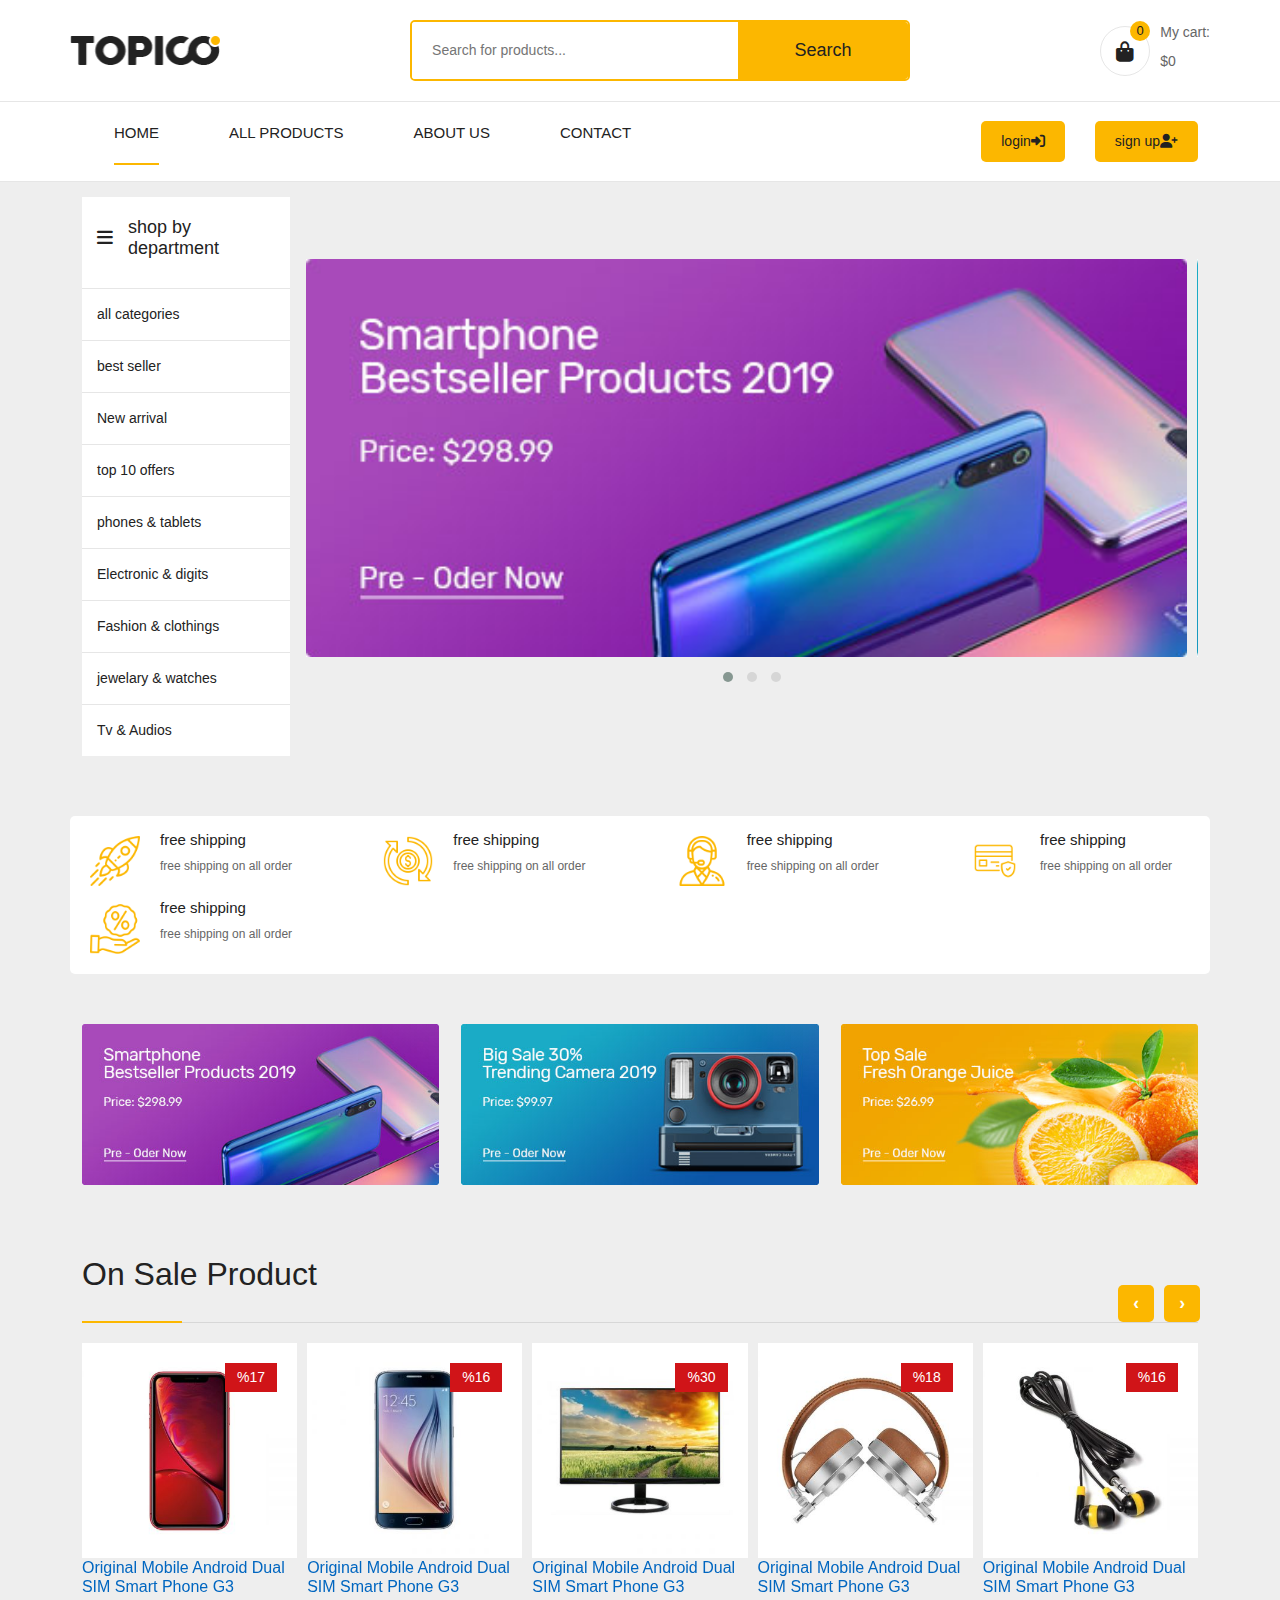
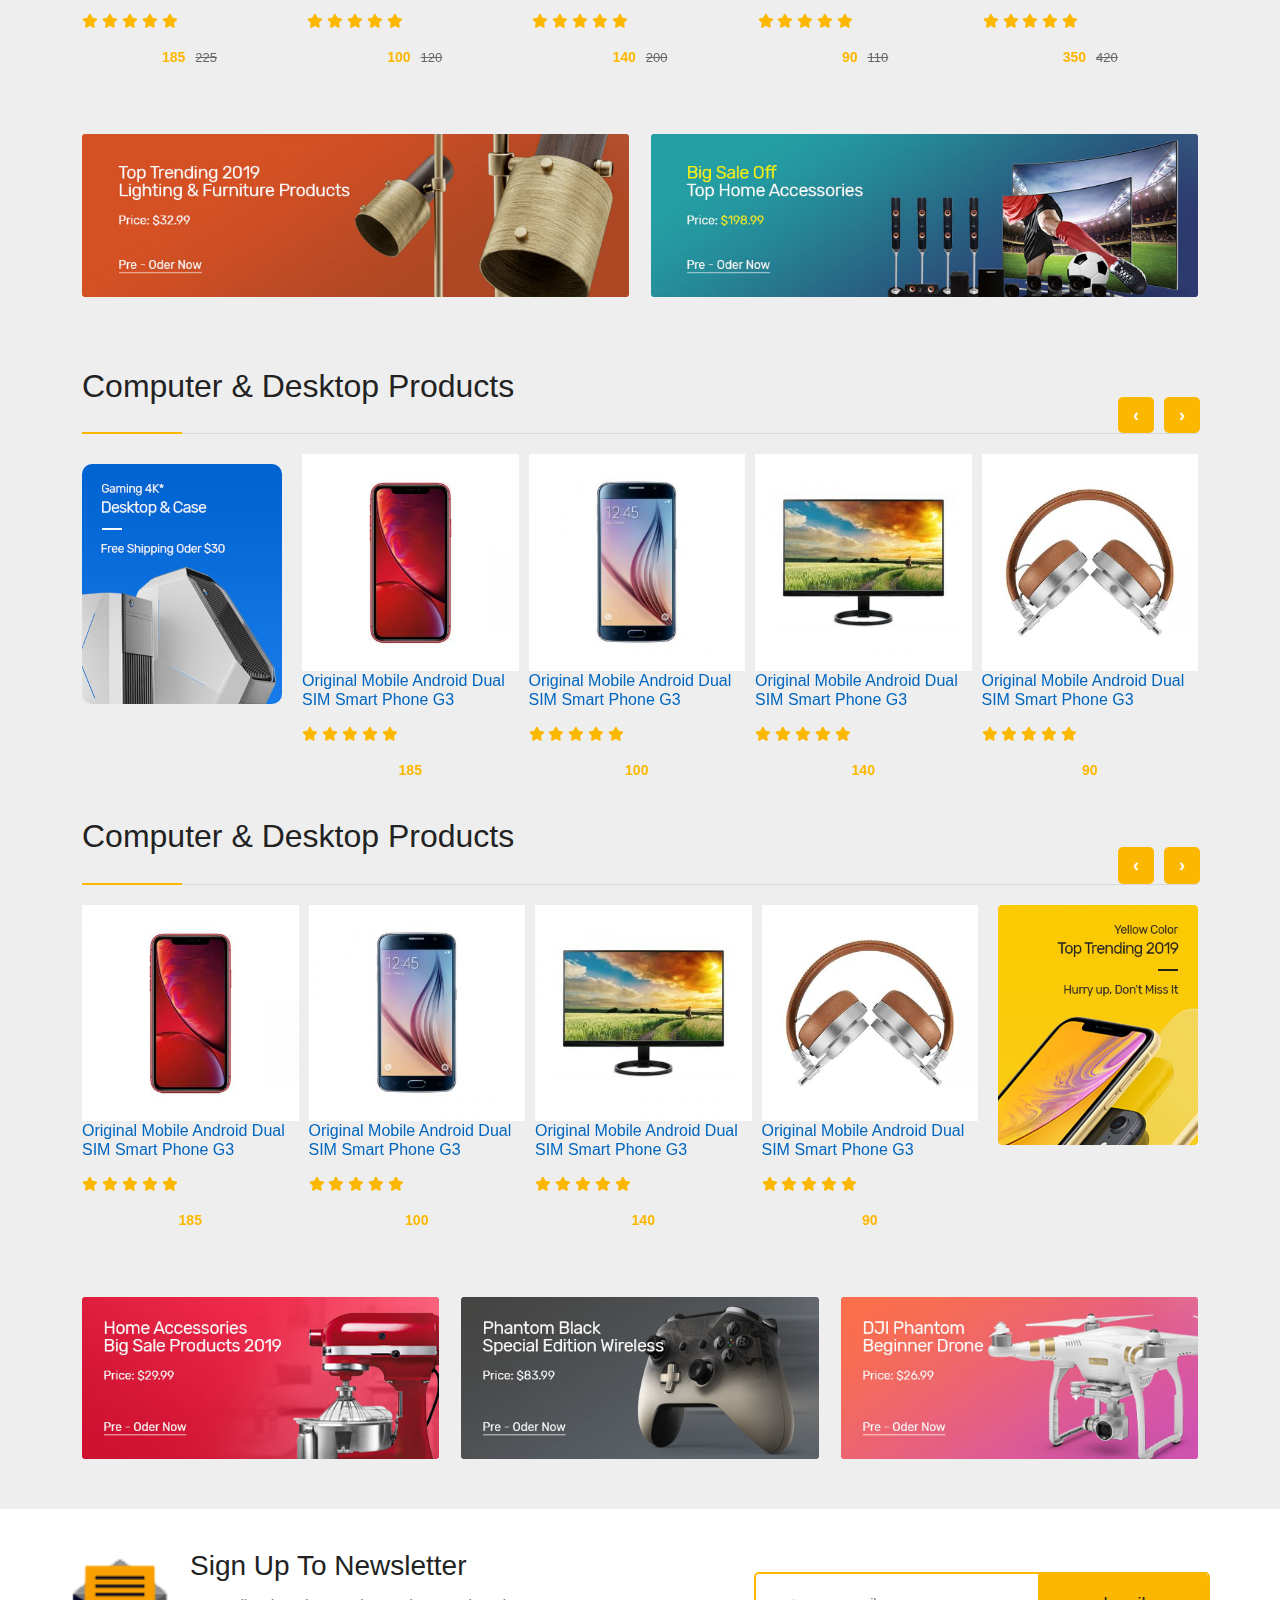
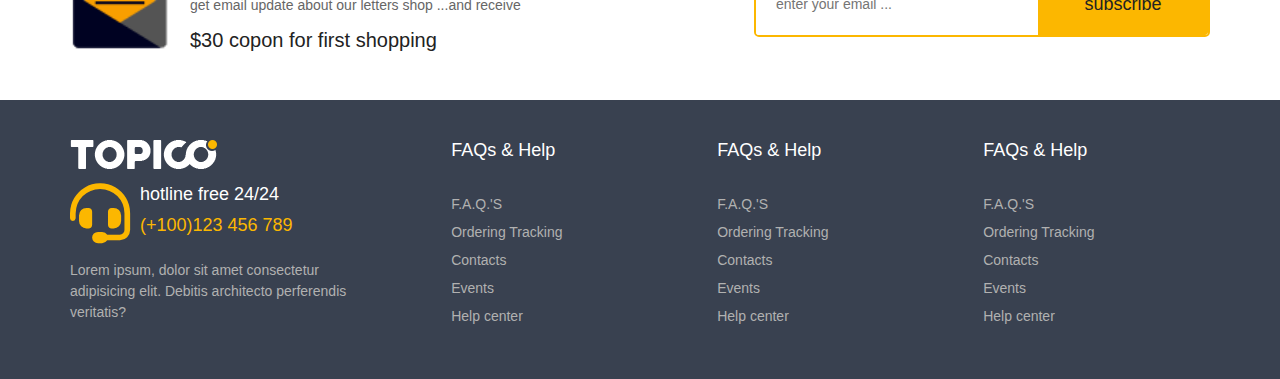
<file: index.html>
<!DOCTYPE html>
<html lang="en">
<head>
    <meta charset="UTF-8" />
    <meta name="viewport" content="width=device-width, initial-scale=1.0" />
    <title>Topoco</title>

    <!-- Font Awesome -->
    <link rel="stylesheet" href="fontawesome-free-6.5.2-web/css/all.css" />
    <link rel="stylesheet" href="bootstrap-5.3.0-dist/css/bootstrap.min.css" />
    <link rel="stylesheet" href="owlcarosel-rakwan/css/owl.carousel.css">
    <link rel="stylesheet" href="owlcarosel-rakwan/css/owl.carousel.min.css">
    <link rel="stylesheet" href="owlcarosel-rakwan/css/owl.theme.default.css">
    <link rel="stylesheet" href="css/stylesheet.css" />
    <style>
        html,
        body {
            position: relative;
            height: 100%;
        }

        body {
            background: #eee;
            font-family: Helvetica Neue, Helvetica, Arial, sans-serif;
            font-size: 14px;
            color: #000;
            margin: 0;
            padding: 0;
        }

        .owl-carousel .item {
            display: flex;
            justify-content: center;
            align-items: center;
            background: #fff;
            padding: 10px;
        }

        .owl-carousel img {
            max-width: 100%;
            height: auto;
        }
        
    </style>
</head>
<body>
    <header class="header">
        <div class="container top-nav">
            <a href="index.html" class="logo"><img src="img/logo-black.png" alt="logo" /></a>
            <form action="" class="search">
                <input type="search" placeholder="Search for products..." />
                <button type="submit">Search</button>
            </form>
            <div class="cart-header">
                <div  class="icon-cart">
                    <i class="fa-solid fa-bag-shopping" onclick="showCart()"></i>
                    <span id="count-item" class="count_item">0</span>
                </div>
                <div class="total-price">
                    <p>My cart:</p>
                    <p class="price_cart_head">$0</p>
                </div>
                <div id="cart" class="cart" tyle="width: 200px;background-color: red;position: fixed;height: 100vh;z-index: 999;top: 10px;">
                    <div class="top-cart">
                        <h3>my cart <span class="count-item-cart">0Item in cart</span></h3>
                        <span class="close-cart" onclick="hideCart()"><i class="fa-regular fa-circle-xmark"></i></span>
                    </div>
                    <div class="items-in-cart">
                       
                        
                    </div>
                    <div class="bottom-cart">
                        <div class="total">
                            <p>cart subtotal</p>
                            <p class="price-cart-total">$0</p>
                        </div>
                        <div class="button-cart">
                            <a href="chekout.html" class="btn-cart">proceed to checkout</a>
                            <a href="allproducts.html" class="btn-cart trans-bg">shop more</a>
                        </div>
                    </div>
                </div>
               
            </div>
        </div>
        <nav>
            <div class="links container">
                <i onclick="openmenu()" class="fa-solid fa-bars btn_open_menue" style="display: none;"></i>                
                <ul id="menu">
                    <i class="fa-regular fa-circle-xmark btn_close_menue" onclick="closemenu()"></i>
                   <img class="logo_menu" src="img/logo-black.png" alt="">
                    <li class="active"><a href="index.html">home</a></li>
                    <li><a href="allproducts.html">all products</a></li>
                    <li><a href="#">about us</a></li>
                    <li><a href="#contact"> contact</a></li>
                </ul>
                <div class="login-signup">
                    <a href="login.html">login<i class="fa-solid fa-right-to-bracket"></i></a>
                    <a href="signup.html">sign up<i class="fa-solid fa-user-plus"></i></a>
                </div>
            </div>
        </nav>
    </header>

    <div class="slider">
        <div class="container">
            <div class="side-bar">
                <h2><i class="fa-solid fa-bars"></i>shop by department</h2>
                <a href="">all categories</a>
                <a href="">best seller</a>
                <a href="">New arrival</a>
                <a href="">top 10 offers</a>
                <a href="">phones & tablets</a>
                <a href="">Electronic & digits</a>
                <a href="">Fashion & clothings</a>
                <a href="">jewelary & watches</a>
                <a href="">Tv & Audios</a>
            </div>
            <div class="kkk">
                <div class="owl-carousel top-banner owl-theme">
                    <div class="item">
                        <img src="img/banner/banner-1.jpg" class="d-block" alt="...">
                    </div>
                    <div class="item">
                        <img src="img/banner/banner-2.jpg" class="d-block" alt="...">
                    </div>
                    <div class="item">
                        <img src="img/banner/banner-3.jpg" class="d-block" alt="...">
                    </div>
                </div>
            </div>
        </div>
    </div>

    <!-- --------------featured----------------- -->
    <section class="features">
        <div class="container">
            <div class="featured-item">
                <img src="img/features1.png" alt=""/>
                <div class="text">
                    <h4>free shipping</h4>
                    <p>free shipping on all order</p>
                </div>
            </div>
            <div class="featured-item">
                <img src="img/features2.png" alt=""/>
                <div class="text">
                    <h4>free shipping</h4>
                    <p>free shipping on all order</p>
                </div>
            </div>
            <div class="featured-item">
                <img src="img/features3.png" alt=""/>
                <div class="text">
                    <h4>free shipping</h4>
                    <p>free shipping on all order</p>
                </div>
            </div>
            <div class="featured-item">
                <img src="img/features4.png" alt=""/>
                <div class="text">
                    <h4>free shipping</h4>
                    <p>free shipping on all order</p>
                </div>
            </div>
            <div class="featured-item">
                <img src="img/features5.png" alt=""/>
                <div class="text">
                    <h4>free shipping</h4>
                    <p>free shipping on all order</p>
                </div>
            </div>
        </div>
    </section>

    <!-- -------------------banner----------------- -->
    <section class="banner">
        <div class="container">
            <div class="banner-img">
                <div class="glass-hover"></div>
                <a href="#"></a>
                <img src="img/banner/banner-1.jpg" alt=""/>
            </div>
            <div class="banner-img">
                <div class="glass-hover"></div>
                <a href="#"></a>
                <img src="img/banner/banner-2.jpg" alt=""/>
            </div>
            <div class="banner-img">
                <div class="glass-hover"></div>
                <a href="#"></a>
                <img src="img/banner/banner-3.jpg" alt=""/>
            </div>
        </div>
    </section>

    <!-- -------------------slide sale -->
    <section class="slide slide-sale slide-one">
        <div class="container" style="position: relative;">
            <div class="sale-sec">
                <div class="top-slide">
                    <h2>on sale <span>product</span></h2>
                </div>
                <div class="products">
                    
                    <div id="panner" class="owl-carousel panner  owl-theme">
                  <!-- cart from projectsArray -->
          </div>
          <div class="owl-nav">
            <button class="owl-prev">‹</button>
            <button class="owl-next">›</button>
        </div>
                </div>
            </div>
        </div>
    </section>

    <section class="banner banner_big">
        <div class="container">
            
            <div class="banner-img">
                <div class="glass-hover"></div>
                <a href="#"></a>
                <img src="img/banner/banner-4.jpg" alt=""/>
            </div>
            <div class="banner-img">
                <div class="glass-hover"></div>
                <a href="#"></a>
                <img src="img/banner/banner-5.jpg" alt=""/>
            </div>
        </div>
    </section>
    <!-- --------------slide two------------------ -->
   
    <section class="slide slide-sal slide-two" >
        <div class="container" style="position: relative;">
            <div class="top-slide">
                <h2>computer & desktop <span>products</span></h2>
            </div>
            <div class="slide-with-img" style="width:100%;display: flex;">
                <div class="categ-img" style="width: 200px;">
                    <a href="#"><img src="img/banner/banner-sm-1.jpg" alt="" style="max-width: 100%"></a>
                </div>
                <div class="products" style="flex:1">
                    <div id="other-products" class="owl-carousel owl-themee ">
                        <!-- سيتم إضافة المنتجات هنا عبر JavaScript -->
                    </div>
                    <div class="owl-nav">
                        <button class="owl-prev">‹</button>
                        <button class="owl-next">›</button>
                    </div>
                </div>
            </div>
        </div>
    </section>
    <!-- --------------- -->
    <section class="slide slide-sal slide-three" >
        <div class="container" style="position: relative;">
            <div class="top-slide">
                <h2>computer & desktop <span>products</span></h2>
            </div>
            <div class="slide-with-img" style="width:100%;display: flex;">
                <div class="categ-img" style="width: 200px;">
                    <a href="#"><img src="img/banner/banner-sm-2.jpg" alt="" style="max-width: 100%"></a>
                </div>
                <div class="products" style="flex:1">
                    <div id="third-products" class="owl-carousel owl-themee ">
                        <!-- سيتم إضافة المنتجات هنا عبر JavaScript -->
                    </div>
                    <div class="owl-nav">
                        <button class="owl-prev">‹</button>
                        <button class="owl-next">›</button>
                    </div>
                </div>
            </div>
        </div>
    </section>
    <section class="banner">
        <div class="container">
            <div class="banner-img">
                <div class="glass-hover"></div>
                <a href="#"></a>
                <img src="img/banner/banner-6.jpg" alt=""/>
            </div>
            <div class="banner-img">
                <div class="glass-hover"></div>
                <a href="#"></a>
                <img src="img/banner/banner-7.jpg" alt=""/>
            </div>
            <div class="banner-img">
                <div class="glass-hover"></div>
                <a href="#"></a>
                <img src="img/banner/banner-8.jpg" alt=""/>
            </div>
        </div>
    </section>
    <div class="newsletter" id="contact">
        <div class="container">
            <div class="text">
                <img src="img/icon_email.png" alt="">
                <div class="content">
                    <h4>sign up to newsletter</h4>
                    <p>get email update about our letters shop ...and receive</p>
                    <h6>$30 copon for first  shopping</h6>
                </div>
            </div>
            <form class="newsletter-form" action="">
                <input type="email" placeholder="enter your email ..." id="">
                <button type="submit">subscribe</button>
            </form>
        </div>
    </div>
            </div>
        </div>
    </section> 
    <footer class="footer">
        <div class="container">

        <div class="big_row">
            <img src="img/logo-white.png" alt="">
            <div class="hotline">
                <i class="fa-solid fa-headset"></i>
                <div class="text">
                    <h5>hotline free 24/24</h5>
                    <h6>(+100)123 456 789</h6>
                </div>
            </div>
            <p>Lorem ipsum, dolor sit amet consectetur adipisicing elit. Debitis architecto perferendis veritatis?</p>
        </div>
        <div class="row">
            <h4>FAQs & Help</h4>
            <div class="links">
                <a href="">F.A.Q.'S</a>
                <a href="">Ordering Tracking</a>
                <a href="">Contacts</a>
                <a href="">Events</a>
                <a href="">Help center</a>
            </div>
        </div>
        <div class="row">
            <h4>FAQs & Help</h4>
            <div class="links">
                <a href="">F.A.Q.'S</a>
                <a href="">Ordering Tracking</a>
                <a href="">Contacts</a>
                <a href="">Events</a>
                <a href="">Help center</a>
            </div>
        </div>
        <div class="row">
            <h4>FAQs & Help</h4>
            <div class="links">
                <a href="">F.A.Q.'S</a>
                <a href="">Ordering Tracking</a>
                <a href="">Contacts</a>
                <a href="">Events</a>
                <a href="">Help center</a>
            </div>
        </div>

    </div>

    </footer>

   

    <!-- ----java script------------- -->
    <script src="bootstrap-5.3.0-dist/js/bootstrap.min.js"></script>
    <script src="owlcarosel-rakwan/js/jquery-3.5.1.min.js"></script>
    <script src="owlcarosel-rakwan/js/owl.carousel.js"></script>
    <script src="owlcarosel-rakwan/js/owl.carousel.min.js"></script>
 
    <script>
     $(document).ready(function() {
    // تهيئة السلايد الأول
    $('.top-banner').owlCarousel({
        items: 1,
        loop: true,
        margin: 10,
        nav: false,
        autoplay: true,
        autoplayTimeout: 3000
    });

    // تهيئة سلايد المنتجات
    var carousel = $('.panner').owlCarousel({
        loop: true,
        margin: 10,
        responsive: {
            0: { items: 2 },
            600: { items: 2 },
            1000: { items: 4 },
            1200: { items: 5 }
        },
        dots: false,
        nav: false,
        autoplayHoverPause: true,
    });

    // تهيئة سلايد المنتجات الثاني (slide-two)
    var carousel_two = $('#other-products').owlCarousel({
        loop: true,
        margin: 10,
        responsive: {
            0: { items: 2 },
            600: { items: 2 },
            1000: { items: 3 },
            1200: { items: 4 }
        },
        dots: false,
        nav: false,
        autoplayHoverPause: true,
        // autoplay: false,
        // autoplayTimeout: 3000
    });

    // تهيئة سلايد المنتجات الثالث (slide-three)
    var carousel_three = $('#third-products').owlCarousel({
        loop: true,
        margin: 10,
        responsive: {
            0: { items: 2 },
            600: { items: 2 },
            1000: { items: 3 },
            1200: { items: 4 }
        },
        dots: false,
        nav: false,
        autoplayHoverPause: true,
        // autoplay: false,
        // autoplayTimeout: 3000
    });

    // إضافة أحداث لأزرار التمرير
    $('.slide-one .owl-prev').click(function() {
        carousel.trigger('prev.owl.carousel');
    });

    $('.slide-one .owl-next').click(function() {
        carousel.trigger('next.owl.carousel');
    });

    $('.slide-two .owl-prev').click(function() {
        carousel_two.trigger('prev.owl.carousel');
    });

    $('.slide-two .owl-next').click(function() {
        carousel_two.trigger('next.owl.carousel');
    });

    $('.slide-three .owl-prev').click(function() {
        carousel_three.trigger('prev.owl.carousel');
    });

    $('.slide-three .owl-next').click(function() {
        carousel_three.trigger('next.owl.carousel');
    });
}); 
 
    
    </script>

    <script src="js/main.js"></script>
    <script src="./jsonFile/items.js"></script>
</body>
</html>
</file>
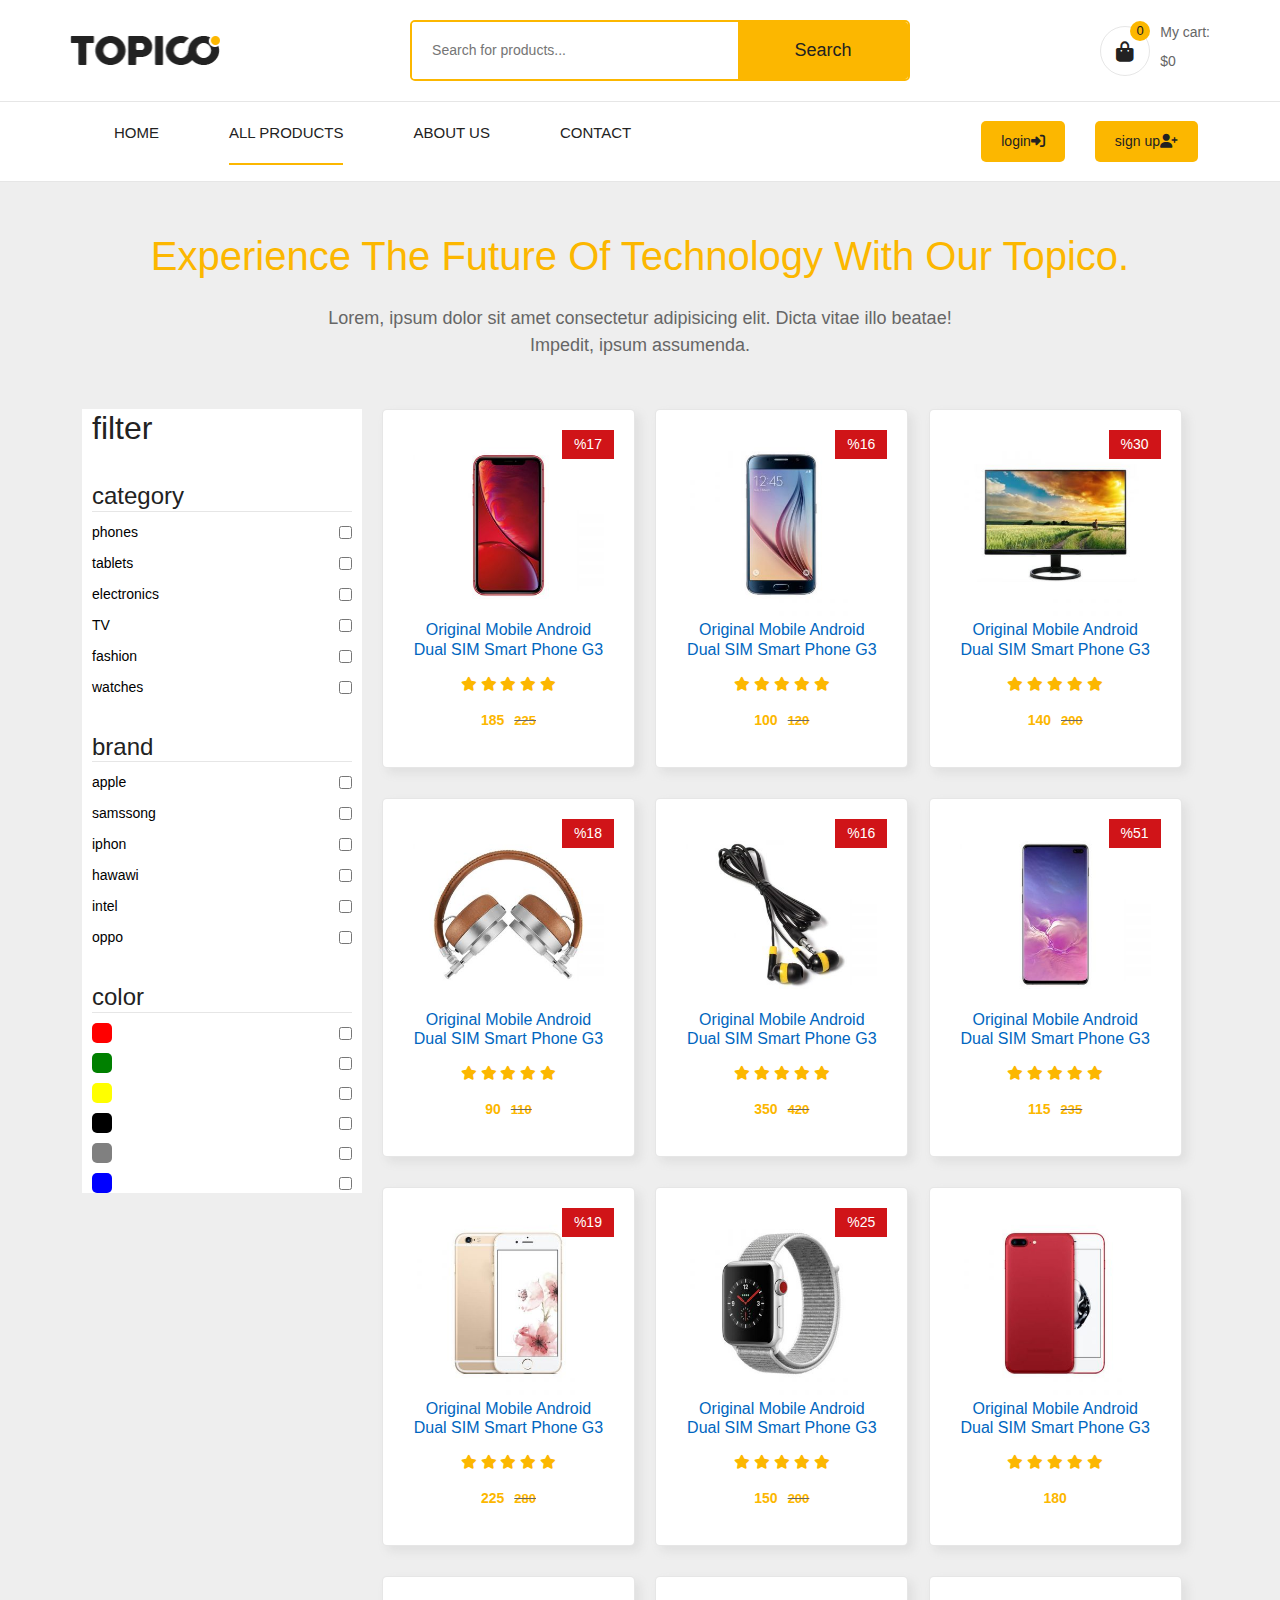
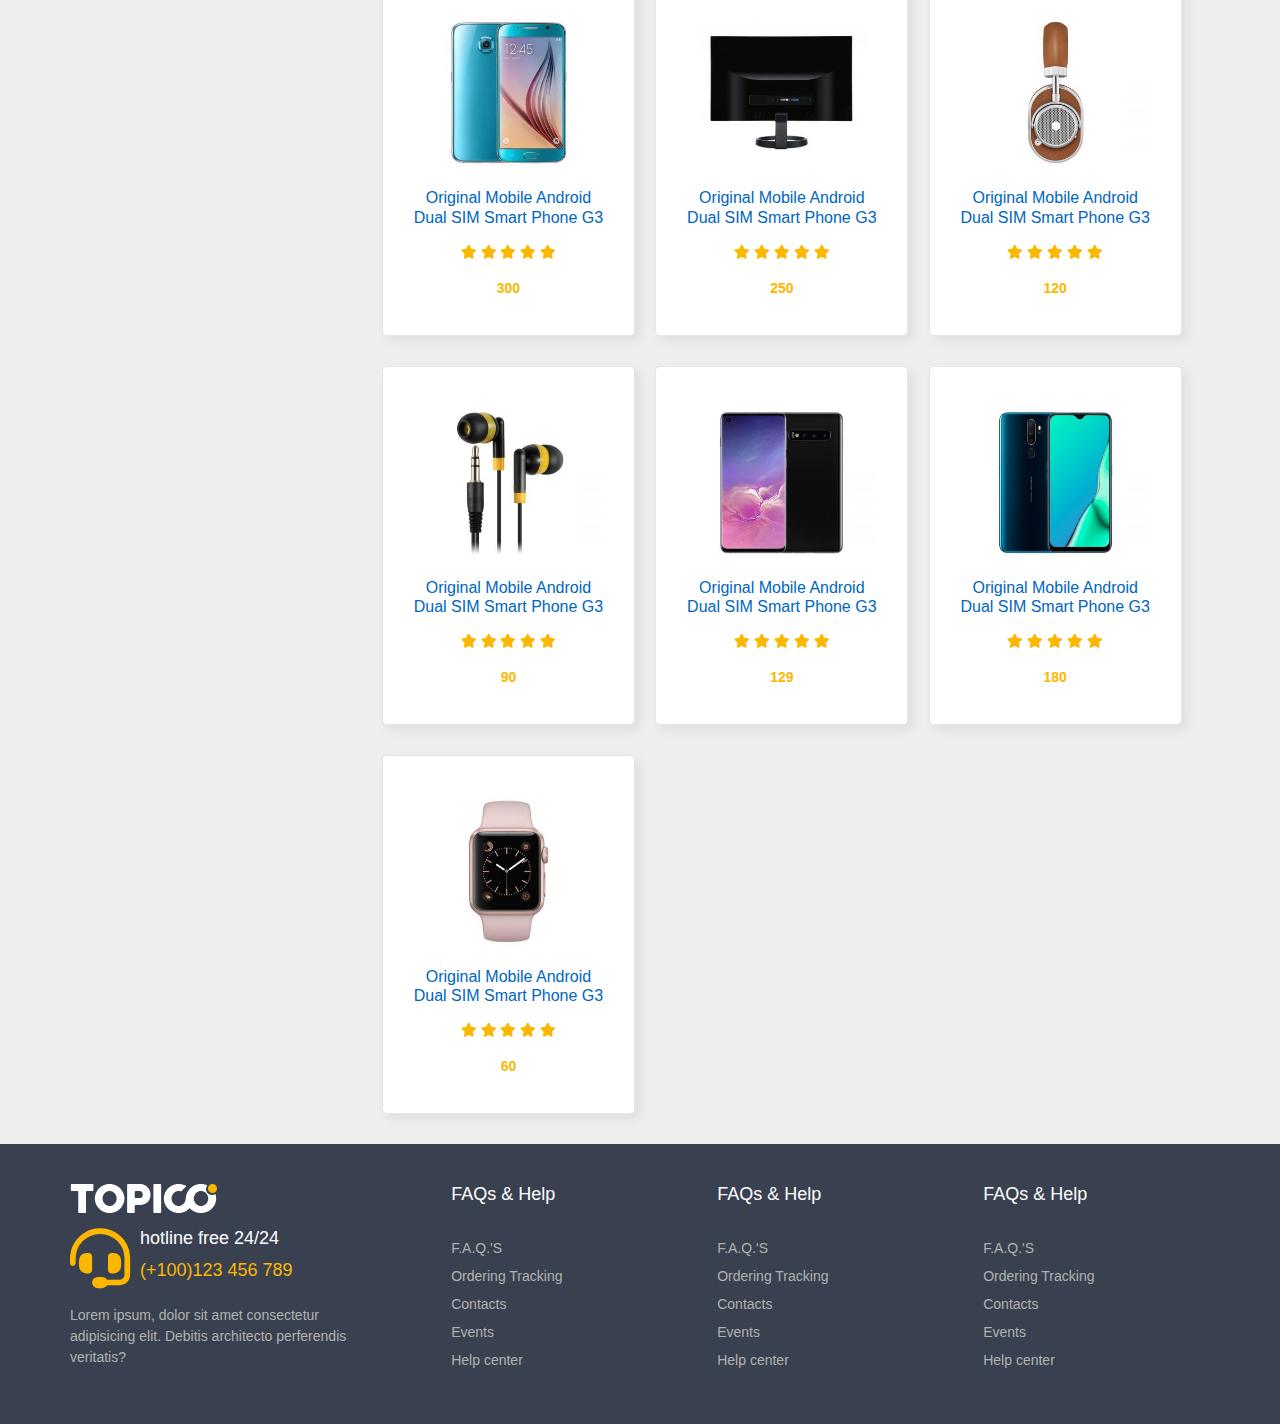
<file: allproducts.html>
<!DOCTYPE html>
<html lang="en">
<head>
    <meta charset="UTF-8" />
    <meta name="viewport" content="width=device-width, initial-scale=1.0" />
    <title>Topoco</title>

    <!-- Font Awesome -->
    <link rel="stylesheet" href="fontawesome-free-6.5.2-web/css/all.css" />
    <link rel="stylesheet" href="bootstrap-5.3.0-dist/css/bootstrap.min.css" />
    <link rel="stylesheet" href="owlcarosel-rakwan/css/owl.carousel.css">
    <link rel="stylesheet" href="owlcarosel-rakwan/css/owl.carousel.min.css">
    <link rel="stylesheet" href="owlcarosel-rakwan/css/owl.theme.default.css">
    <link rel="stylesheet" href="css/stylesheet.css" />
    <style>
        html,
        body {
            position: relative;
            height: 100%;
        }

        body {
            background: #eee;
            font-family: Helvetica Neue, Helvetica, Arial, sans-serif;
            font-size: 14px;
            color: #000;
            margin: 0;
            padding: 0;
        }

        .owl-carousel .item {
            display: flex;
            justify-content: center;
            align-items: center;
            background: #fff;
            padding: 10px;
        }

        .owl-carousel img {
            max-width: 100%;
            height: auto;
        }
        
    </style>
</head>
<body>

    <header class="header">
        <div class="container top-nav">
            <a href="index.html" class="logo"><img src="img/logo-black.png" alt="logo" /></a>
            <form action="" class="search">
                <input type="search" placeholder="Search for products..." />
                <button type="submit">Search</button>
            </form>
            <div class="cart-header">
                <div  class="icon-cart">
                    <i class="fa-solid fa-bag-shopping" onclick="showCart()"></i>
                    <span id="count-item" class="count_item">0</span>
                </div>
                <div class="total-price">
                    <p>My cart:</p>
                    <p class="price_cart_head">$0</p>
                </div>
                <div id="cart" class="cart" tyle="width: 200px;background-color: red;position: fixed;height: 100vh;z-index: 999;top: 10px;">
                    <div class="top-cart">
                        <h3>my cart <span class="count-item-cart">0Item in cart</span></h3>
                        <span class="close-cart" onclick="hideCart()"><i class="fa-regular fa-circle-xmark"></i></span>
                    </div>
                    <div class="items-in-cart">
                       
                        
                    </div>
                    <div class="bottom-cart">
                        <div class="total">
                            <p>cart subtotal</p>
                            <p class="price-cart-total">$0</p>
                        </div>
                        <div class="button-cart">
                            <a href="chekout.html" class="btn-cart">proceed to checkout</a>
                            <button class="btn-cart trans-bg">shop more</button>
                        </div>
                    </div>
                </div>
               
            </div>
        </div>
        <nav>
            <div class="links container">
                <i onclick="openmenu()" class="fa-solid fa-bars btn_open_menue" style="display: none;"></i>                
                <ul id="menu">
                    <i class="fa-regular fa-circle-xmark btn_close_menue" onclick="closemenu()"></i>
                   <img class="logo_menu" src="img/logo-black.png" alt="">
                    <li ><a href="index.html">home</a></li>
                    <li class="active"><a href="allproducts.html">all products</a></li>
                    <li><a href="#">about us</a></li>
                    <li><a href="#contact"> contact</a></li>
                </ul>
                <div class="login-signup">
                    <a href="login.html">login<i class="fa-solid fa-right-to-bracket"></i></a>
                    <a href="signup.html">sign up<i class="fa-solid fa-user-plus"></i></a>
                </div>
            </div>
        </nav>
    </header>
   <!-- --------all------------------ -->

    <div class="top-page">
        <div class="container">
            <h1>experience the future of technology with our topico.</h1>
            <p>Lorem, ipsum dolor sit amet consectetur adipisicing elit. Dicta vitae illo beatae! Impedit, ipsum assumenda.</p>
       
        </div>
    </div>
    <section class="all_products">
        <div class="container">
            <span class="btn_filter" onclick="openCloseFilter()">
                filter <i class="fa-solid fa-filter"></i>
            </span>
            <div class="filter">
                <h2>filter</h2>
                <div class="filter_item">
                    <h4>category</h4>
                    <div class="content">
                        <div class="item">
                            <span>phones</span>
                            <input type="checkbox">
                        </div>
                        <div class="item">
                            <span>tablets</span>
                            <input type="checkbox">
                        </div>
                        <div class="item">
                            <span>electronics</span>
                            <input type="checkbox">
                        </div>
                        <div class="item">
                            <span>TV</span>
                            <input type="checkbox">
                        </div>
                        <div class="item">
                            <span>fashion</span>
                            <input type="checkbox">
                        </div>
                        <div class="item">
                            <span>watches</span>
                            <input type="checkbox">
                        </div>
                    </div>
                </div>
                <div class="filter_item">
                    <h4>brand</h4>
                    <div class="content">
                        <div class="item">
                            <span>apple</span>
                            <input type="checkbox">
                        </div>
                        <div class="item">
                            <span>samssong</span>
                            <input type="checkbox">
                        </div>
                        <div class="item">
                            <span>iphon</span>
                            <input type="checkbox">
                        </div>
                        <div class="item">
                            <span>hawawi</span>
                            <input type="checkbox">
                        </div>
                        <div class="item">
                            <span>intel</span>
                            <input type="checkbox">
                        </div>
                        <div class="item">
                            <span>oppo</span>
                            <input type="checkbox">
                        </div>
                    </div>
                </div>
                <div class="filter_item">
                    <h4>color</h4>
                    <div class="content">
                        <div class="item">
                            <span class="color" style="background-color: red;"></span>
                            <input type="checkbox">
                        </div>
                        <div class="item">
                            <span class="color" style="background-color: Green;" ></span>
                            <input type="checkbox">
                        </div>
                        <div class="item">
                            <span class="color" style="background-color: yellow"></span>
                            <input type="checkbox">
                        </div>
                        <div class="item">
                            <span class="color" style="background: black;"></span>
                            <input type="checkbox">
                        </div>
                        <div class="item">
                            <span class="color" style="background-color: gray"></span>
                            <input type="checkbox">
                        </div>
                        <div class="item">
                            <span class="color" style="background-color: blue;"></span>
                            <input type="checkbox">
                        </div>
                    </div>
                </div>

            </div>
            <div id="products_dev" class="products_dev">

            </div>
        </div>
    </section>

    <!-- --------------- -->
 
    
        
    <footer class="footer">
        <div class="container">

        <div class="big_row">
            <img src="img/logo-white.png" alt="">
            <div class="hotline">
                <i class="fa-solid fa-headset"></i>
                <div class="text">
                    <h5>hotline free 24/24</h5>
                    <h6>(+100)123 456 789</h6>
                </div>
            </div>
            <p>Lorem ipsum, dolor sit amet consectetur adipisicing elit. Debitis architecto perferendis veritatis?</p>
        </div>
        <div class="row">
            <h4>FAQs & Help</h4>
            <div class="links">
                <a href="">F.A.Q.'S</a>
                <a href="">Ordering Tracking</a>
                <a href="">Contacts</a>
                <a href="">Events</a>
                <a href="">Help center</a>
            </div>
        </div>
        <div class="row">
            <h4>FAQs & Help</h4>
            <div class="links">
                <a href="">F.A.Q.'S</a>
                <a href="">Ordering Tracking</a>
                <a href="">Contacts</a>
                <a href="">Events</a>
                <a href="">Help center</a>
            </div>
        </div>
        <div class="row">
            <h4>FAQs & Help</h4>
            <div class="links">
                <a href="">F.A.Q.'S</a>
                <a href="">Ordering Tracking</a>
                <a href="">Contacts</a>
                <a href="">Events</a>
                <a href="">Help center</a>
            </div>
        </div>

    </div>

    </footer>

   

    <!-- ----java script------------- -->
    <script src="bootstrap-5.3.0-dist/js/bootstrap.min.js"></script>
    <!-- <script src="owlcarosel-rakwan/js/jquery-3.5.1.min.js"></script>
    <script src="owlcarosel-rakwan/js/owl.carousel.js"></script>
    <script src="owlcarosel-rakwan/js/owl.carousel.min.js"></script> -->
 
    <!-- <script>
     $(document).ready(function() {
    // تهيئة السلايد الأول
    $('.top-banner').owlCarousel({
        items: 1,
        loop: true,
        margin: 10,
        nav: false,
        autoplay: true,
        autoplayTimeout: 3000
    });

    // تهيئة سلايد المنتجات
    var carousel = $('.panner').owlCarousel({
        loop: true,
        margin: 10,
        responsive: {
            0: { items: 2 },
            600: { items: 2 },
            1000: { items: 4 },
            1200: { items: 5 }
        },
        dots: false,
        nav: false,
        autoplayHoverPause: true,
    });

    // تهيئة سلايد المنتجات الثاني (slide-two)
    var carousel_two = $('#other-products').owlCarousel({
        loop: true,
        margin: 10,
        responsive: {
            0: { items: 2 },
            600: { items: 2 },
            1000: { items: 3 },
            1200: { items: 4 }
        },
        dots: false,
        nav: false,
        autoplayHoverPause: true,
        // autoplay: false,
        // autoplayTimeout: 3000
    });

    // تهيئة سلايد المنتجات الثالث (slide-three)
    var carousel_three = $('#third-products').owlCarousel({
        loop: true,
        margin: 10,
        responsive: {
            0: { items: 2 },
            600: { items: 2 },
            1000: { items: 3 },
            1200: { items: 4 }
        },
        dots: false,
        nav: false,
        autoplayHoverPause: true,
        // autoplay: false,
        // autoplayTimeout: 3000
    });

    // إضافة أحداث لأزرار التمرير
    $('.slide-one .owl-prev').click(function() {
        carousel.trigger('prev.owl.carousel');
    });

    $('.slide-one .owl-next').click(function() {
        carousel.trigger('next.owl.carousel');
    });

    $('.slide-two .owl-prev').click(function() {
        carousel_two.trigger('prev.owl.carousel');
    });

    $('.slide-two .owl-next').click(function() {
        carousel_two.trigger('next.owl.carousel');
    });

    $('.slide-three .owl-prev').click(function() {
        carousel_three.trigger('prev.owl.carousel');
    });

    $('.slide-three .owl-next').click(function() {
        carousel_three.trigger('next.owl.carousel');
    });
}); 
 
    
    </script> -->

    <script src="js/main.js"></script>
    <script src="./allproductsItems.js"></script>
</body>
</html>
</file>
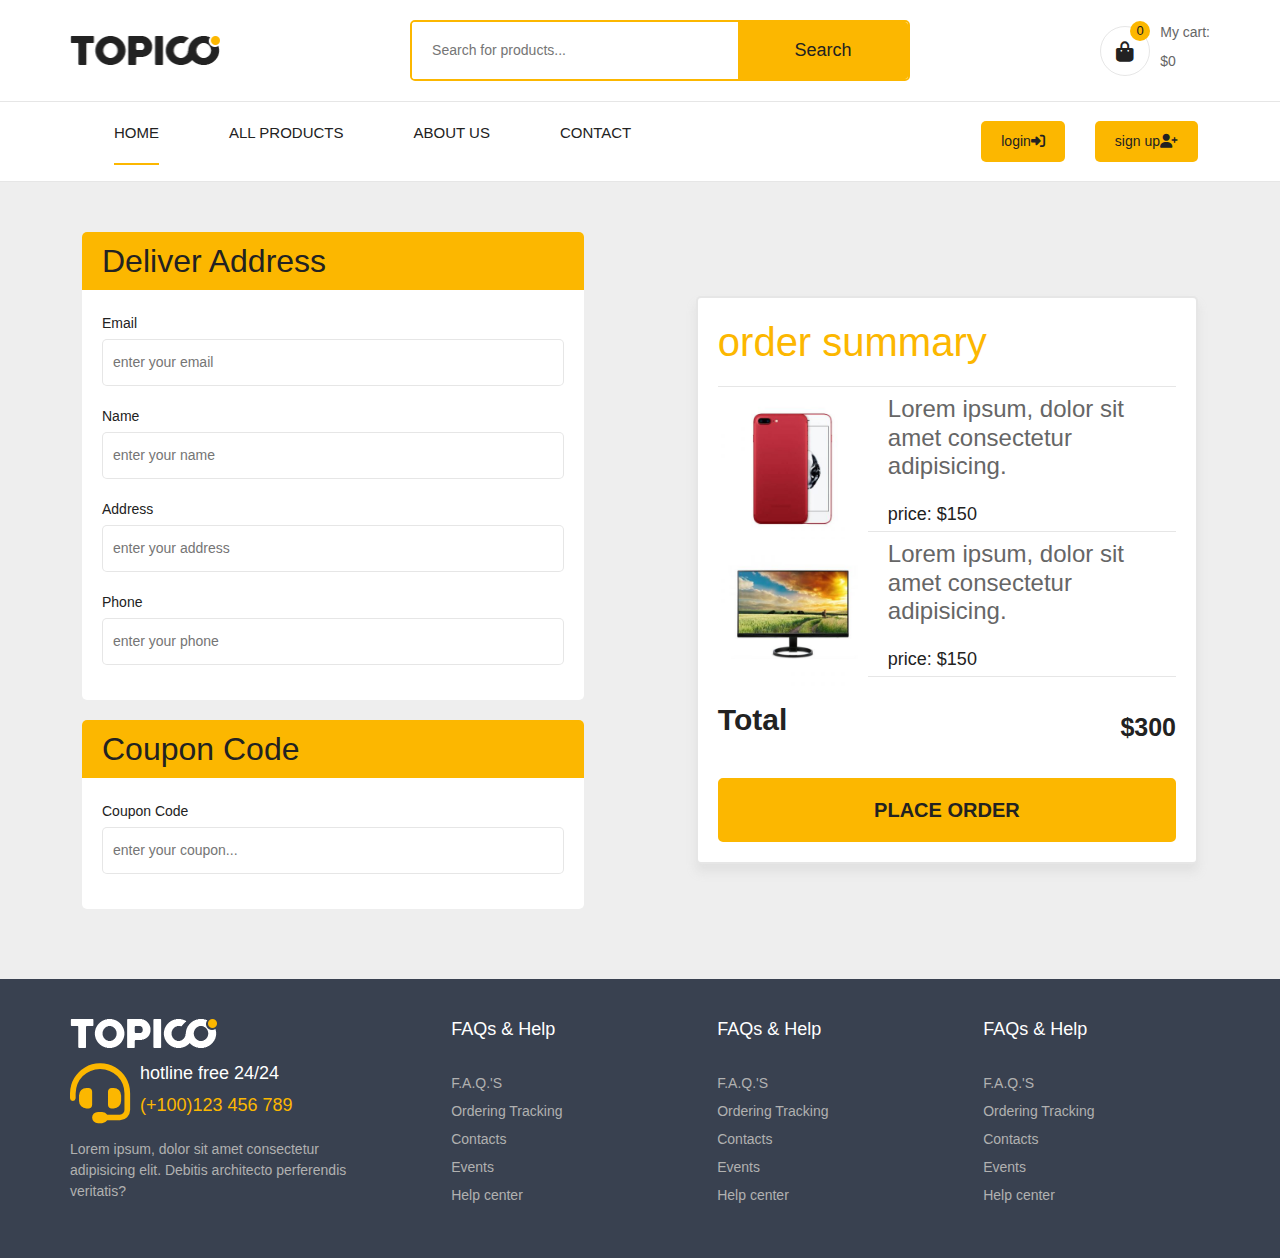
<file: chekout.html>
<!DOCTYPE html>
<html lang="en">
<head>
    <meta charset="UTF-8" />
    <meta name="viewport" content="width=device-width, initial-scale=1.0" />
    <title>Topoco</title>

    <!-- Font Awesome -->
    <link rel="stylesheet" href="fontawesome-free-6.5.2-web/css/all.css" />
    <link rel="stylesheet" href="bootstrap-5.3.0-dist/css/bootstrap.min.css" />
    <link rel="stylesheet" href="owlcarosel-rakwan/css/owl.carousel.css">
    <link rel="stylesheet" href="owlcarosel-rakwan/css/owl.carousel.min.css">
    <link rel="stylesheet" href="owlcarosel-rakwan/css/owl.theme.default.css">
    <link rel="stylesheet" href="css/stylesheet.css" />
    <style>
        html,
        body {
            position: relative;
            height: 100%;
        }

        body {
            background: #eee;
            font-family: Helvetica Neue, Helvetica, Arial, sans-serif;
            font-size: 14px;
            color: #000;
            margin: 0;
            padding: 0;
        }

        .owl-carousel .item {
            display: flex;
            justify-content: center;
            align-items: center;
            background: #fff;
            padding: 10px;
        }

        .owl-carousel img {
            max-width: 100%;
            height: auto;
        }
        
    </style>
</head>
<body>

    <header class="header">
        <div class="container top-nav">
            <a href="index.html" class="logo"><img src="img/logo-black.png" alt="logo" /></a>
            <form action="" class="search">
                <input type="search" placeholder="Search for products..." />
                <button type="submit">Search</button>
            </form>
            <div class="cart-header">
                <div  class="icon-cart">
                    <i class="fa-solid fa-bag-shopping" onclick="showCart()"></i>
                    <span id="count-item" class="count_item">0</span>
                </div>
                <div class="total-price">
                    <p>My cart:</p>
                    <p class="price_cart_head">$0</p>
                </div>
                <div id="cart" class="cart" tyle="width: 200px;background-color: red;position: fixed;height: 100vh;z-index: 999;top: 10px;">
                    <div class="top-cart">
                        <h3>my cart <span class="count-item-cart">0Item in cart</span></h3>
                        <span class="close-cart" onclick="hideCart()"><i class="fa-regular fa-circle-xmark"></i></span>
                    </div>
                    <div class="items-in-cart">
                       
                        
                    </div>
                    <div class="bottom-cart">
                        <div class="total">
                            <p>cart subtotal</p>
                            <p class="price-cart-total">$0</p>
                        </div>
                        <div class="button-cart">
                            <a href="chekout.html" class="btn-cart">proceed to checkout</a>
                            <button class="btn-cart trans-bg">shop more</button>
                        </div>
                    </div>
                </div>
               
            </div>
        </div>
        <nav>
            <div class="links container">
                <i onclick="openmenu()" class="fa-solid fa-bars btn_open_menue" style="display: none;"></i>                
                <ul id="menu">
                    <i class="fa-regular fa-circle-xmark btn_close_menue" onclick="closemenu()"></i>
                   <img class="logo_menu" src="img/logo-black.png" alt="">
                    <li class="active"><a href="index.html">home</a></li>
                    <li><a href="allproducts.html">all products</a></li>
                    <li><a href="#">about us</a></li>
                    <li><a href="#contact"> contact</a></li>
                </ul>
                <div class="login-signup">
                    <a href="login.html">login<i class="fa-solid fa-right-to-bracket"></i></a>
                    <a href="signup.html">sign up<i class="fa-solid fa-user-plus"></i></a>
                </div>
            </div>
        </nav>
    </header>
   <!-- --------checkout------------------ -->
<section class="checkout">
    <div class="container">
            <form action="">
                <div class="address">
                    <h2>deliver address</h2>
                    <div class="inputs">
                        <label for="">Email</label>
                        <input type="email" placeholder="enter your email">
                        <label for="">name</label>
                        <input type="text" placeholder="enter your name">
                        <label for="">address</label>
                        <input type="text" placeholder="enter your address">
                        <label for="">phone</label>
                        <input type="number" placeholder="enter your phone">
                    </div>
                </div>
                <div class="coupon">
                    <h2>coupon code</h2>
                    <div class="inputs">
                        <label for="">coupon code</label>
                        <input type="text" placeholder="enter your coupon...">
                    </div>
                </div>
            </form>
            <div class="ordersummary">
                <h1>
                    order summary
                </h1>
                <div class="items">
                    <div class="item_cart">
                        <img src="img/product/product-1.jpg" alt="">
                        <div class="content">
                            <h4>Lorem ipsum, dolor sit amet consectetur adipisicing.</h4>
                            <p class="price_cart">price: <span>$150</span></p>
                        </div>
                    </div>
                    <div class="item_cart">
                        <img src="img/product/product3.jpg" alt="">
                        <div class="content">
                            <h4>Lorem ipsum, dolor sit amet consectetur adipisicing.</h4>
                            <p class="price_cart">price: <span>$150</span></p>
                        </div>
                    </div>
                    <div class="total">
                        <p>total</p>
                        <span>$300</span>
                    </div>
                    <div class="button_div">
                        <button>place order</button>
                    </div>
                </div>
            </div>

    </div>
</section>
   
    <!-- --------------- -->
    <footer class="footer">
        <div class="container">

        <div class="big_row">
            <img src="img/logo-white.png" alt="">
            <div class="hotline">
                <i class="fa-solid fa-headset"></i>
                <div class="text">
                    <h5>hotline free 24/24</h5>
                    <h6>(+100)123 456 789</h6>
                </div>
            </div>
            <p>Lorem ipsum, dolor sit amet consectetur adipisicing elit. Debitis architecto perferendis veritatis?</p>
        </div>
        <div class="row">
            <h4>FAQs & Help</h4>
            <div class="links">
                <a href="">F.A.Q.'S</a>
                <a href="">Ordering Tracking</a>
                <a href="">Contacts</a>
                <a href="">Events</a>
                <a href="">Help center</a>
            </div>
        </div>
        <div class="row">
            <h4>FAQs & Help</h4>
            <div class="links">
                <a href="">F.A.Q.'S</a>
                <a href="">Ordering Tracking</a>
                <a href="">Contacts</a>
                <a href="">Events</a>
                <a href="">Help center</a>
            </div>
        </div>
        <div class="row">
            <h4>FAQs & Help</h4>
            <div class="links">
                <a href="">F.A.Q.'S</a>
                <a href="">Ordering Tracking</a>
                <a href="">Contacts</a>
                <a href="">Events</a>
                <a href="">Help center</a>
            </div>
        </div>

    </div>

    </footer>
    <!-- ----java script------------- -->
    <script src="bootstrap-5.3.0-dist/js/bootstrap.min.js"></script>
    <script src="js/main.js"></script>
</body>
</html>
</file>
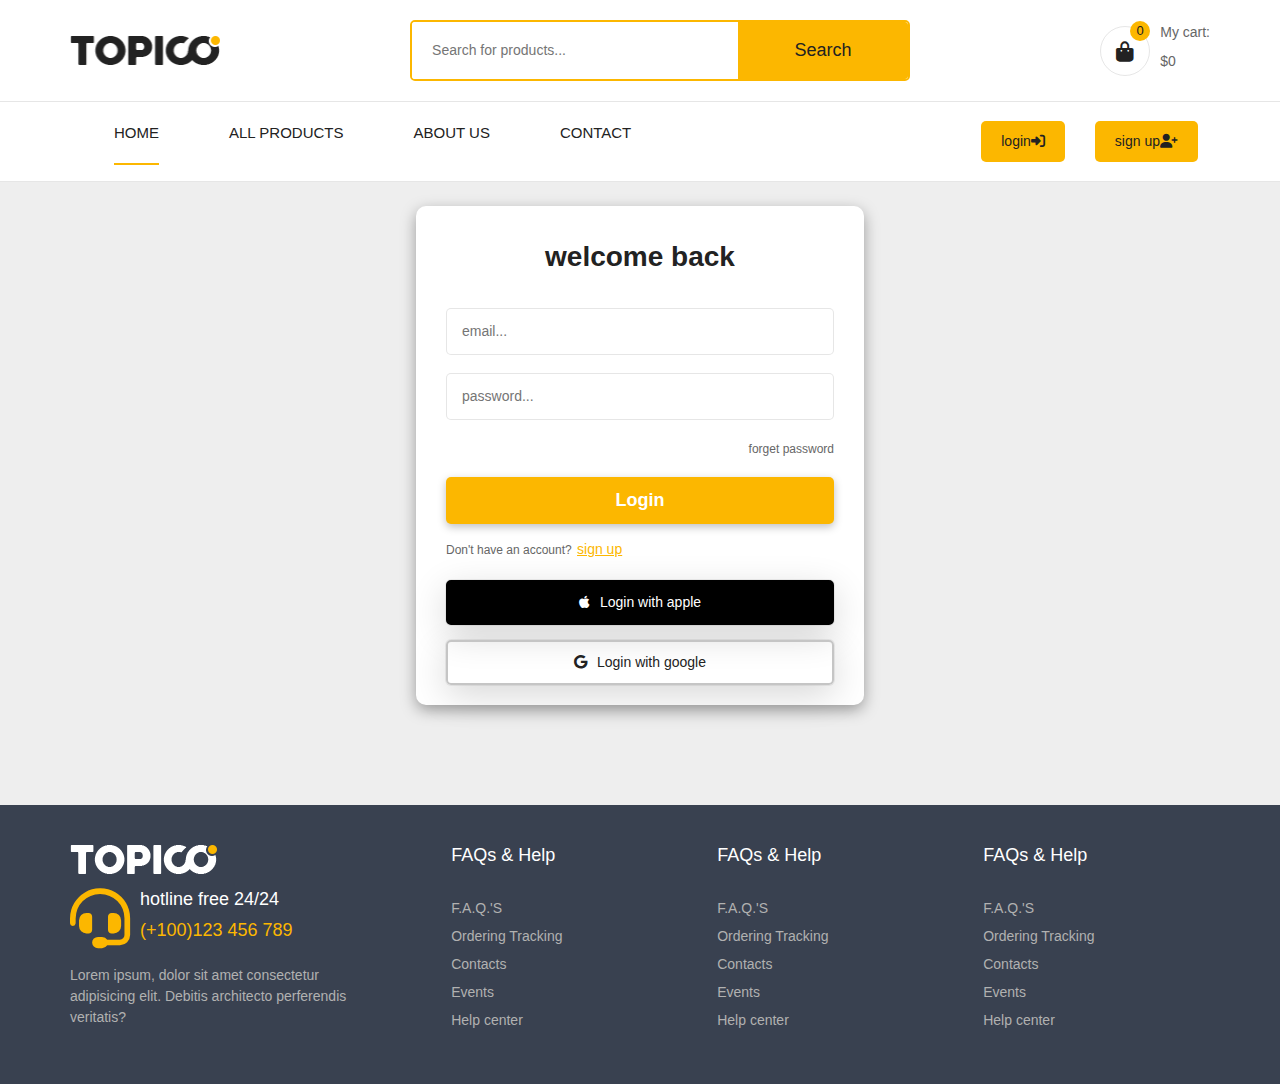
<file: login.html>
<!DOCTYPE html>
<html lang="en">
<head>
    <meta charset="UTF-8" />
    <meta name="viewport" content="width=device-width, initial-scale=1.0" />
    <title>Topoco</title>

    <!-- Font Awesome -->
    <link rel="stylesheet" href="fontawesome-free-6.5.2-web/css/all.css" />
    <link rel="stylesheet" href="bootstrap-5.3.0-dist/css/bootstrap.min.css" />
    <link rel="stylesheet" href="css/stylesheet.css">
    <link rel="stylesheet" href="css/login_regs.css">
    <style>
        html,
        body {
            position: relative;
            height: 100%;
        }

        body {
            background: #eee;
            font-family: Helvetica Neue, Helvetica, Arial, sans-serif;
            font-size: 14px;
            color: #000;
            margin: 0;
            padding: 0;
        }

       
        
    </style>
</head>
<body>

    <header class="header">
        <div class="container top-nav">
            <a href="index.html" class="logo"><img src="img/logo-black.png" alt="logo" /></a>
            <form action="" class="search">
                <input type="search" placeholder="Search for products..." />
                <button type="submit">Search</button>
            </form>
            <div class="cart-header">
                <div  class="icon-cart">
                    <i class="fa-solid fa-bag-shopping" onclick="showCart()"></i>
                    <span id="count-item" class="count_item">0</span>
                </div>
                <div class="total-price">
                    <p>My cart:</p>
                    <p class="price_cart_head">$0</p>
                </div>
                <div id="cart" class="cart" tyle="width: 200px;background-color: red;position: fixed;height: 100vh;z-index: 999;top: 10px;">
                    <div class="top-cart">
                        <h3>my cart <span class="count-item-cart">0Item in cart</span></h3>
                        <span class="close-cart" onclick="hideCart()"><i class="fa-regular fa-circle-xmark"></i></span>
                    </div>
                    <div class="items-in-cart">
                       
                        
                    </div>
                    <div class="bottom-cart">
                        <div class="total">
                            <p>cart subtotal</p>
                            <p class="price-cart-total">$0</p>
                        </div>
                        <div class="button-cart">
                            <a href="chekout.html" class="btn-cart">proceed to checkout</a>
                            <a href="allproducts.html" class="btn-cart trans-bg">shop more</a>
                        </div>
                    </div>
                </div>
               
            </div>
        </div>
        <nav>
            <div class="links container">
                <i onclick="openmenu()" class="fa-solid fa-bars btn_open_menue" style="display: none;"></i>                
                <ul id="menu">
                    <i class="fa-regular fa-circle-xmark btn_close_menue" onclick="closemenu()"></i>
                   <img class="logo_menu" src="img/logo-black.png" alt="">
                    <li class="active"><a href="index.html">home</a></li>
                    <li><a href="allproducts.html">all products</a></li>
                    <li><a href="#">about us</a></li>
                    <li><a href="#contact"> contact</a></li>
                </ul>
                <div class="login-signup">
                    <a href="login.html">login<i class="fa-solid fa-right-to-bracket"></i></a>
                    <a href="signup.html">sign up<i class="fa-solid fa-user-plus"></i></a>
                </div>
            </div>
        </nav>
    </header>
   <!-- --------signin------------------ -->
<section class="signin sec_form">
    <div class="form_container">
        <p class="title">welcome back</p>
        <form action="" class="form">
            <input type="email" placeholder="email...">
            <input type="password" placeholder="password...">
            
            <p class="page-link">

                <a href="#" class="page-link-label">forget password</a>


            </p>
            <button class="form-btn">Login</button>
        </form>
        <p class="sign-up-label">
            Don't have an account? <a href="" class="sign-up-link">sign up</a>
        </p>
        <div class="buttons-container">
            <div class="apple-login-button">
                <i class="fa-brands fa-apple"></i>
                <span>Login with apple</span>
            </div>
            <div class="google-login-button">
                <i class="fa-brands fa-google"></i>
                <span>Login with google</span>
            </div>
        </div>
    </div>
</section>
   
    <!-- --------------- -->
    <footer class="footer">
        <div class="container">

        <div class="big_row">
            <img src="img/logo-white.png" alt="">
            <div class="hotline">
                <i class="fa-solid fa-headset"></i>
                <div class="text">
                    <h5>hotline free 24/24</h5>
                    <h6>(+100)123 456 789</h6>
                </div>
            </div>
            <p>Lorem ipsum, dolor sit amet consectetur adipisicing elit. Debitis architecto perferendis veritatis?</p>
        </div>
        <div class="row">
            <h4>FAQs & Help</h4>
            <div class="links">
                <a href="">F.A.Q.'S</a>
                <a href="">Ordering Tracking</a>
                <a href="">Contacts</a>
                <a href="">Events</a>
                <a href="">Help center</a>
            </div>
        </div>
        <div class="row">
            <h4>FAQs & Help</h4>
            <div class="links">
                <a href="">F.A.Q.'S</a>
                <a href="">Ordering Tracking</a>
                <a href="">Contacts</a>
                <a href="">Events</a>
                <a href="">Help center</a>
            </div>
        </div>
        <div class="row">
            <h4>FAQs & Help</h4>
            <div class="links">
                <a href="">F.A.Q.'S</a>
                <a href="">Ordering Tracking</a>
                <a href="">Contacts</a>
                <a href="">Events</a>
                <a href="">Help center</a>
            </div>
        </div>

    </div>

    </footer>
    <!-- ----java script------------- -->
    <script src="bootstrap-5.3.0-dist/js/bootstrap.min.js"></script>
    <script src="js/main.js"></script>
</body>
</html>
</file>
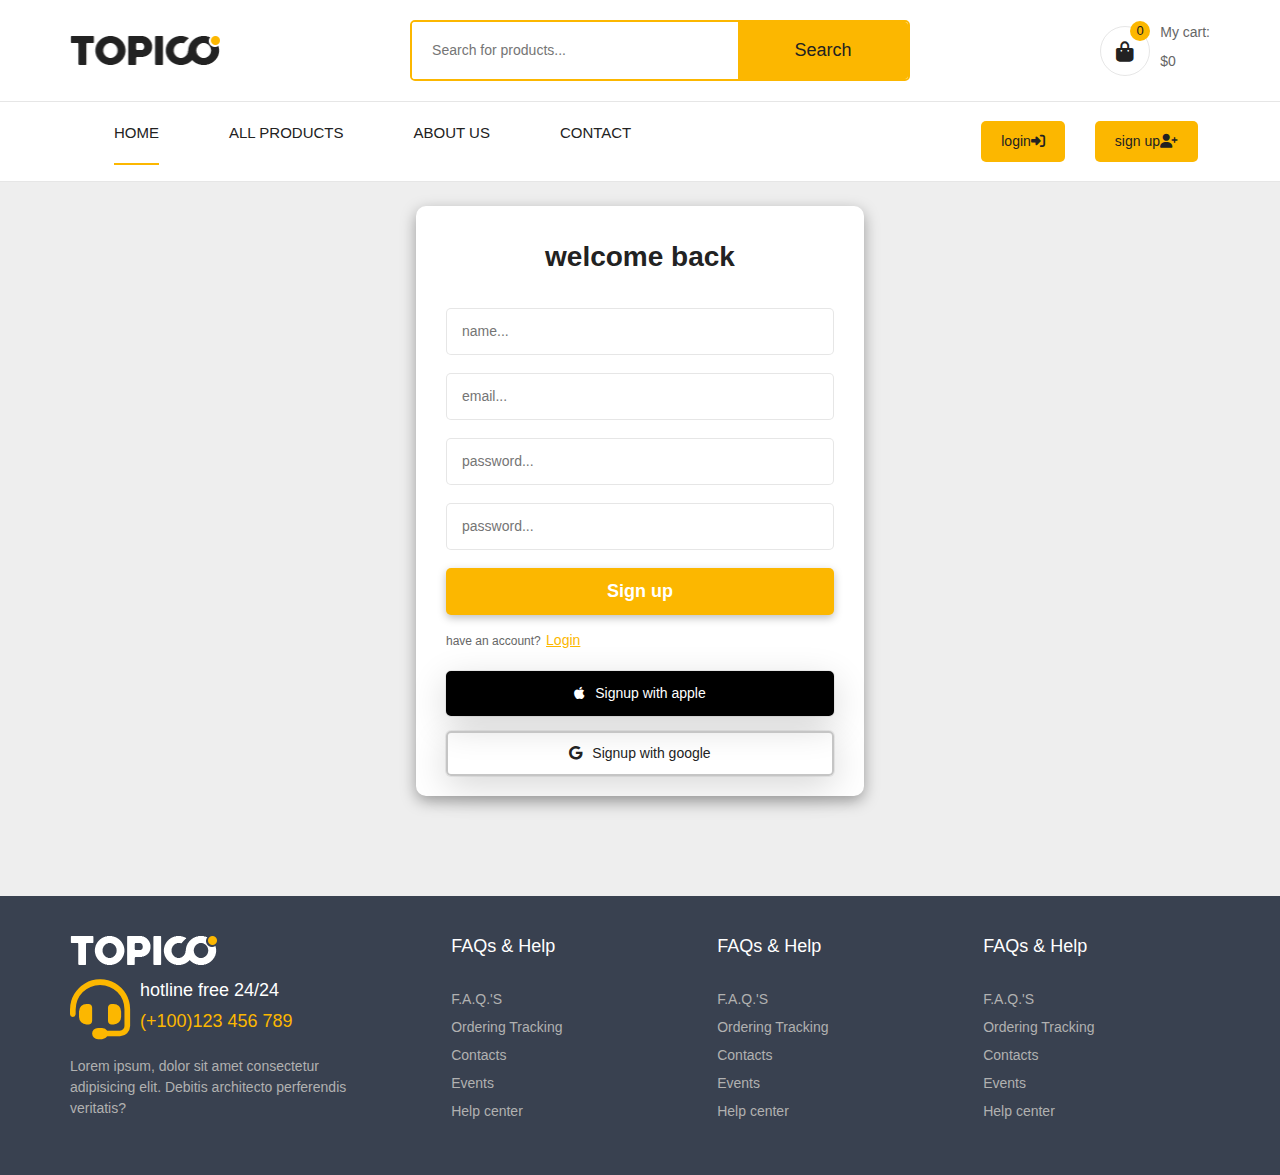
<file: signup.html>
<!DOCTYPE html>
<html lang="en">
<head>
    <meta charset="UTF-8" />
    <meta name="viewport" content="width=device-width, initial-scale=1.0" />
    <title>Topoco</title>

    <!-- Font Awesome -->
    <link rel="stylesheet" href="fontawesome-free-6.5.2-web/css/all.css" />
    <link rel="stylesheet" href="bootstrap-5.3.0-dist/css/bootstrap.min.css" />
    <link rel="stylesheet" href="css/stylesheet.css">
    <link rel="stylesheet" href="css/login_regs.css">
    <style>
        html,
        body {
            position: relative;
            height: 100%;
        }

        body {
            background: #eee;
            font-family: Helvetica Neue, Helvetica, Arial, sans-serif;
            font-size: 14px;
            color: #000;
            margin: 0;
            padding: 0;
        }

       
        
    </style>
</head>
<body>

    <header class="header">
        <div class="container top-nav">
            <a href="index.html" class="logo"><img src="img/logo-black.png" alt="logo" /></a>
            <form action="" class="search">
                <input type="search" placeholder="Search for products..." />
                <button type="submit">Search</button>
            </form>
            <div class="cart-header">
                <div  class="icon-cart">
                    <i class="fa-solid fa-bag-shopping" onclick="showCart()"></i>
                    <span id="count-item" class="count_item">0</span>
                </div>
                <div class="total-price">
                    <p>My cart:</p>
                    <p class="price_cart_head">$0</p>
                </div>
                <div id="cart" class="cart" tyle="width: 200px;background-color: red;position: fixed;height: 100vh;z-index: 999;top: 10px;">
                    <div class="top-cart">
                        <h3>my cart <span class="count-item-cart">0Item in cart</span></h3>
                        <span class="close-cart" onclick="hideCart()"><i class="fa-regular fa-circle-xmark"></i></span>
                    </div>
                    <div class="items-in-cart">
                       
                        
                    </div>
                    <div class="bottom-cart">
                        <div class="total">
                            <p>cart subtotal</p>
                            <p class="price-cart-total">$0</p>
                        </div>
                        <div class="button-cart">
                            <a href="chekout.html" class="btn-cart">proceed to checkout</a>
                            <a href="allproducts.html" class="btn-cart trans-bg" onclick="hideCart()">shop more</a>
                        </div>
                    </div>
                </div>
               
            </div>
        </div>
        <nav>
            <div class="links container">
                <i onclick="openmenu()" class="fa-solid fa-bars btn_open_menue" style="display: none;"></i>                
                <ul id="menu">
                    <i class="fa-regular fa-circle-xmark btn_close_menue" onclick="closemenu()"></i>
                   <img class="logo_menu" src="img/logo-black.png" alt="">
                    <li class="active"><a href="index.html">home</a></li>
                    <li><a href="allproducts.html">all products</a></li>
                    <li><a href="#">about us</a></li>
                    <li><a href="#contact"> contact</a></li>
                </ul>
                <div class="login-signup">
                    <a href="login.html">login<i class="fa-solid fa-right-to-bracket"></i></a>
                    <a href="signup.html">sign up<i class="fa-solid fa-user-plus"></i></a>
                </div>
            </div>
        </nav>
    </header>
   <!-- --------signin------------------ -->
<section class="signin sec_form">
    <div class="form_container">
        <p class="title">welcome back</p>
        <form action="" class="form">
            <input type="text" placeholder="name...">
            <input type="email" placeholder="email...">
            <input type="password" placeholder="password...">
            <input type="password" placeholder="password...">
            
            
            <button class="form-btn">Sign up</button>
        </form>
        <p class="sign-up-label">
            have an account? <a href="" class="sign-up-link">Login</a>
        </p>
        <div class="buttons-container">
            <div class="apple-login-button">
                <i class="fa-brands fa-apple"></i>
                <span>Signup with apple</span>
            </div>
            <div class="google-login-button">
                <i class="fa-brands fa-google"></i>
                <span>Signup with google</span>
            </div>
        </div>
    </div>
</section>
   
    <!-- --------------- -->
    <footer class="footer">
        <div class="container">

        <div class="big_row">
            <img src="img/logo-white.png" alt="">
            <div class="hotline">
                <i class="fa-solid fa-headset"></i>
                <div class="text">
                    <h5>hotline free 24/24</h5>
                    <h6>(+100)123 456 789</h6>
                </div>
            </div>
            <p>Lorem ipsum, dolor sit amet consectetur adipisicing elit. Debitis architecto perferendis veritatis?</p>
        </div>
        <div class="row">
            <h4>FAQs & Help</h4>
            <div class="links">
                <a href="">F.A.Q.'S</a>
                <a href="">Ordering Tracking</a>
                <a href="">Contacts</a>
                <a href="">Events</a>
                <a href="">Help center</a>
            </div>
        </div>
        <div class="row">
            <h4>FAQs & Help</h4>
            <div class="links">
                <a href="">F.A.Q.'S</a>
                <a href="">Ordering Tracking</a>
                <a href="">Contacts</a>
                <a href="">Events</a>
                <a href="">Help center</a>
            </div>
        </div>
        <div class="row">
            <h4>FAQs & Help</h4>
            <div class="links">
                <a href="">F.A.Q.'S</a>
                <a href="">Ordering Tracking</a>
                <a href="">Contacts</a>
                <a href="">Events</a>
                <a href="">Help center</a>
            </div>
        </div>

    </div>

    </footer>
    <!-- ----java script------------- -->
    <script src="bootstrap-5.3.0-dist/js/bootstrap.min.js"></script>
    <script src="js/main.js"></script>
</body>
</html>
</file>
<file: css/stylesheet.css>
* {
  padding: 0;
  margin: 0;
  text-decoration: none;
  list-style: none;
}
:root {
  --main-color: #fcb700;
  --dark-color: #222222;
  --prg-color: #666666;
  --dark-red: #d01418;
  --border-color: #6666662a;
  --name-item: #0066c0;
}
body {
  box-sizing: border-box;
  font-family: "Rubik", sans-serif;
  background-color: #f5f6f9;
  margin-top: 180px;
  /* padding-top: 50px !important; */
}
h1,
h2,
h3,
h4,
h5,
h6 {
  color: var(--dark-color);
}
p {
  color: var(--prg-color);
}
a {
  text-decoration: none;
  color: #000;
}
/* .container{
    width: 75% !important;
    margin: auto !important;
}
@media (max-width:1500px) {
    .container{
        width: 90% !important
    } 
} */
/*--------------------------- header-------------------- */

header {
  position: static;
  top: 0;
  left: 0;
  right: 0;
  background-color: #fff;
  z-index: 1000;
}
header .top-nav {
  display: flex;
  justify-content: space-between;
  align-items: center;
  padding: 20px 0;
}
header .top-nav .logo img {
  width: 150px;
}
header .top-nav .search {
  width: 500px;
  border: 2px solid var(--main-color);
  position: relative;
  border-radius: 5px;
  overflow: hidden;
}
header .top-nav .search input {
  padding: 18px 175px 18px 20px;
  outline: none;
  border: none;
  width: 100%;
}
header .top-nav .search button {
  position: absolute;
  top: 0;
  right: 0;
  outline: none;
  border: none;
  background-color: var(--main-color);
  width: 170px;
  height: 100%;
  font-size: 18px;
  color: var(--dark-color);
  cursor: pointer;
}

header .top-nav .cart-header {
  display: flex;
  gap: 10px;
  justify-content: center;
  align-items: center;
}
header .top-nav .cart-header i {
  color: var(--dark-color);
  font-size: 20px;
  border: 1px solid var(--border-color);
  width: 50px;
  height: 50px;
  line-height: 50px;
  text-align: center;
  border-radius: 50%;
  cursor: pointer;
  transition: 0.3s ease;
}
header .top-nav .cart-header i:hover {
  background-color: var(--main-color);
  color: #fff;
}
header .top-nav .cart-header .icon-cart {
  position: relative;
}
header .top-nav .cart-header .icon-cart .count_item {
  position: absolute;
  top: -5px;
  right: 0;
  background-color: var(--main-color);
  color: var(--dark-color);
  border-radius: 50%;
  text-align: center;
  width: 20px;
  height: 20px;
  line-height: 20px;
  font-size: 13px;
}
header .top-nav .cart-header .total-price p {
  margin-bottom: 8px;
}
header nav {
  border-top: 1px solid var(--border-color);
  border-bottom: 1px solid var(--border-color);
}
header nav .links {
  display: flex;
  justify-content: space-between;
  align-items: center;
}
header nav .links ul {
  display: flex;
  gap: 70px;
}
header nav .links ul li {
  position: relative;
  padding: 20px 0;
}
header nav .links ul li::after {
  content: "";
  position: absolute;
  bottom: 0;
  left: 0;
  width: 0;
  height: 2px;
  background: var(--main-color);
  transition: 0.3s ease;
}
header nav .links ul li.active::after,
header nav .links ul li:hover::after {
  width: 100%;
}

header nav .links ul li a {
  color: var(--dark-color);
  text-transform: uppercase;
  font-weight: 500;
  font-size: 15px;
  text-decoration: none;
}
header nav .links .login-signup {
  display: flex;
  gap: 20px;
}
header nav .links .login-signup a {
  color: var(--dark-color);
  padding: 10px 20px;
  background-color: var(--main-color);
  margin-left: 10px;
  border-radius: 5px;
}
/* ------------Cart--------------- */
.cart {
  position: fixed;
  top: 0;
  right: -100%;
  bottom: 0;
  width: 400px;
  background-color: #fff;
  padding: 30px;
  z-index: 10000;
  border-left: 1px solid var(--border-color);
  display: flex;
  justify-content: space-between;
  flex-direction: column;
  transition: 0.5s ease;
}
.open {
  right: 0 !important;
}
.cart .top-cart {
  height: 40px;
  display: flex;
  justify-content: space-between;
  align-items: center;
  /* border-bottom: 1px solid var(--border-color); */
}

.cart .top-cart .close-cart i {
  font-size: 35px;
  cursor: pointer;
  border-radius: 50%;
  transition: 0.3s ease;
}
.cart .top-cart .icon-close i:hover {
  background-color: var(--main-color);
  color: var(--dark-color);
}
.cart .top-cart h3 {
  font-size: 18px;
}
.cart .top-cart h3 span {
  font-size: 14px;
  color: var(--prg-color);
  font-weight: normal;
}
.cart .items-in-cart {
  padding: 20px 0;
  border-block: 1px solid var(--border-color);
  margin-block: 20px;
  height: 100%;
  overflow-y: auto;
  max-height: 80vh;
}
.cart .item-cart {
  display: flex;
  gap: 20px;
  align-items: center;
  justify-content: center;
  margin-bottom: 25px;
}
.cart .item-cart:last-child {
  margin-bottom: 0;
}
.cart .item-cart img {
  width: 100px;
}
.cart .item-cart h4 {
  margin-bottom: 10px;
  font-weight: 500;
}
.cart .item-cart .delete-item {
  outline: none;
  border: none;
}
.cart .item-cart .delete-item i {
  font-size: 22px;
  cursor: pointer;
  transition: 0.3s ease;
}
.cart .item-cart .delete-item i:hover {
  color: var(--dark-red);
  transform: scale(1.2);
}

.cart .buttom-cart .total {
  display: flex !important;
  justify-content: space-between;
  margin-bottom: 30px;
}
.cart .buttom-cart .total .price-cart-total {
  color: var(--main-color);
}
.cart .button-cart {
  display: flex;
  gap: 20px;
  flex-direction: column;
}
.cart .button-cart .btn-cart {
  border: 2px solid var(--border-color);
  border-radius: 5px;
  columns: var(--dark-color);
  padding: 15px 0;
  text-align: center;
  font-size: 16px;
  text-transform: uppercase;
  cursor: pointer;
  background-color: var(--main-color);
  transition: 0.3s ease;
}
.cart .button-cart .btn-cart:hover {
  background: transparent;
}
.cart .button-cart .trans-bg {
  background-color: transparent;
  border: 1px solid var(--main-color);
}
.cart .button-cart .trans-bg:hover {
  background-color: var(--main-color);
}

/* ---end cart------ */
/* -----start slider------------ */
.slider .container {
  display: flex;
  gap: 15px;
  padding-top: 15px;
  padding-bottom: 10px;
  align-items: center;
  justify-content: space-between;
}
.slider .container .kkk {
  width: 80%;
  margin: 10px auto;
  min-height: 100% !important;
}
.carousel .carousel-inner .carousel-item img {
  height: 400px !important;
}

.slider .container .side-bar {
  width: 20% !important;
  background-color: #fff !important;
  display: flex !important;
  flex-direction: column !important;
}
.slider .container .side-bar h2 {
  padding: 20px 15px;
  display: flex;
  gap: 15px;
  align-items: center;
  font-size: 18px;
}
.slider .container .side-bar a {
  padding: 15px;
  font-size: 14px;
  font-weight: 500;
  color: var(--dark-color);
  border-top: 1px solid var(--border-color);
  transition: 0.3s ease;
}
.slider .container .side-bar a:hover {
  color: var(--main-color);
}
/* ===================featured items=============== */
.features {
  margin: 50px 0;
}
.features .container {
  display: flex;
  justify-content: space-between;

  padding: 15px 20px;
  background-color: #fff;
  flex-wrap: wrap !important;
  border-radius: 5px;
  gap: 8px;
}
.features .container .featured-item {
  width: 15% !important;
  min-width: 220px;
  display: flex;
  align-items: center;
  gap: 20px;
}
.features .container .featured-item img {
  width: 50px;
}
.features .container .featured-item h4 {
  margin-bottom: 8px;
  font-size: 15px;
}
.features .container .featured-item p {
  font-size: 12px;
}
/*----------------------- banner----------------------- */
.banner {
  margin: 50px 0;
}
.banner .container {
  display: flex;
  justify-content: space-between;
  align-items: center;

  overflow: hidden;
}
.banner .container .banner-img {
  width: 32%;
  position: relative;
}
.banner .container .banner-img img {
  width: 100%;
}
.banner .glass-hover {
  position: absolute;
  height: 100%;
  width: 100%;
  top: 0;
  left: 0;
}
.banner .glass-hover::after {
  content: "";
  position: absolute;
  height: 100%;
  width: 100%;
  top: 0;
  left: 0;
  background: linear-gradient(
    50deg,
    transparent 50%,
    rgba(255, 255, 255, 0.1) 60%,
    rgba(255, 255, 255, 0.5) 70%,
    transparent 71%
  );
  background-size: 200% 100%;
  background-position: 200% 0;
  z-index: 90;
  transition: 0.8s;
}
.banner .banner-img:hover .glass-hover::after {
  background-position: -20% 0;
}
.banner .banner-img a {
  position: absolute;
  height: 100%;
  width: 100%;
  top: 0;
  left: 0;
  z-index: 100;
}
/* end banner */
/* --------start slide------------- */
/* .slide-sale{margin-bottom: 100px;} */
.top-slide {
  position: relative !important;
  margin-bottom: 20px;
  padding: 20px 0;
  border-bottom: 1px solid var(--border-color);
}

.top-slide::after {
  content: "";
  position: absolute;
  width: 100px;
  height: 2px;
  left: 0;
  bottom: -1px;
  background-color: var(--main-color);
}
.top-slide h2 {
  text-transform: capitalize;
}
.top-slide h2 span {
  font-weight: normal;
}
.product {
  position: relative;
  background-color: #fff;
  padding: 20px 30px;
  text-align: center;
  overflow: hidden !important;
  box-shadow: 5px 5px 10px #94949428;
  border: 1px solid var(--border-color);
  border-radius: 5px;
  width: 100%;
}
.owl-carousel .item {
  all: unset !important;
  overflow: hidden !important;
}
.sale-percent {
  position: absolute;
  top: 20px;
  right: 20px;
  background-color: var(--dark-red);
  color: #fff;
  padding: 4px 12px;
  font-size: 14px;
  z-index: 2;
}
.product .img-product {
  position: relative;
}
.product .img-product img {
  width: 100%;
  transition: 0.3s ease-in-out;
}
.product .img-product .img-hover {
  position: absolute;
  top: 0;
  left: 0;
  width: 100%;
  opacity: 0;
  scale: 0.1;
}
.product:hover .img-product img {
  opacity: 0;
}
.product:hover .img-product .img-hover {
  opacity: 1;
  scale: 1;
}
.product .name-product {
  font-size: 16px;
}
.product .name-product a {
  color: var(--name-item);
  text-decoration: none;
}
.product .name-product a:hover {
  text-decoration: underline;
}
.stars {
  margin: 15px 0;
}
.stars i {
  color: var(--main-color);
}
.icons i.active {
  background-color: var(--main-color);
  cursor: auto;
  pointer-events: none;
  position: relative;
  overflow: hidden;
}
.icons i.active::after {
  content: "";
  position: absolute;
  top: 0;
  left: 0;
  width: 100%;
  height: 100%;
  background-color: #0000004f;
  z-index: 5;
}
.product .price {
  display: flex;
  justify-content: center;
  align-items: center;
  gap: 10px;
}
.product .price p span {
  color: var(--main-color);
  font-weight: bold;
}
.product .old-price {
  color: var(--prg-color);
  text-decoration: line-through;
  font-size: 13px;
  font-weight: normal;
}
.product .icons {
  position: absolute;
  right: -100px;
  top: 50%;
  transform: translateY(-50%);
  display: flex;
  flex-direction: column;
  z-index: 2;
  gap: 12px;
  transition: 0.5s ease;
  opacity: 0;
  cursor: pointer;
}
.product .icons i {
  color: var(--dark-color);
  background-color: #fff;
  width: 50px;
  height: 50px;
  line-height: 50px;
  border: 1px solid var(--border-color);
  border-radius: 50%;
  text-align: center;
  transition: 0.3s ease;
}
.product:hover .icons {
  right: 40px;
  opacity: 1;
}
.product .icons i:hover {
  background-color: var(--main-color);
}
.products {
  osition: relative;
}
.products .owl-nav {
  position: absolute;
  top: 10px;
  right: 0;
  display: flex;
  gap: 20px;
}
.products .owl-nav button {
  background-color: var(--main-color);
  color: #fff;
  font-weight: bold;
  font-size: 1.1rem;
  padding: 0 18px;
  border-radius: 5px;
}
/*  */
/* ----------banner_big------------------- */
.banner_big.banner .container .banner-img {
  width: 49%;
  position: relative;
}
/* أنماط خاصة بـ slide-two */
/* أنماط خاصة بـ slide-two */
/* أنماط خاصة بـ slide-two */
.slide-two .slide-with-img,
.slide-three .slide-with-img {
  display: flex;
  gap: 20px;
  align-items: start;
  justify-content: space-between;
}
.slide-three .slide-with-img {
  flex-direction: row-reverse;
}
.slide-two .products,
.slide-three .products {
  width: 80%;
}
.other-products div {
  width: 25%;
}
#third-products {
  display: flex;
  gap: 10px;
}
.slide-two .categ-img,
#third-products .categ-img {
  padding: 10px 0;
  width: 300px;
  max-width: 300px; /* يمكن تعديل العرض حسب الحاجة */
}

.slide-two .categ-img img {
  position: relative;
  width: 100%;
  height: 100%;
  border-radius: 10px;
}

.slide-two .products {
  flex: 3;
}

.slide-two .owl-carousel .item {
  background: #fff;
  padding: 15px;
  border-radius: 10px;
  box-shadow: 0 4px 8px rgba(0, 0, 0, 0.1);
}

/* .slide-two .owl-nav {
    position: absolute;
    top: -50px;
    right: 0;
    display: flex;
    gap: 10px;
} */

.slide-two .owl-nav button {
  background-color: var(--main-color);
  color: #fff;
  font-weight: bold;
  font-size: 1.1rem;
  padding: 5px 15px;
  border-radius: 5px;
  border: none;
  cursor: pointer;
}

.slide-two .owl-nav button:hover {
  background-color: var(--dark-color);
}
@media (max-width: 992px) {
  .categ-img {
    display: none;
  }
}

/* أنماط عامة لأزرار التمرير */
.products .owl-nav {
  position: absolute;
  top: -50px; /* تعديل الموضع لتظهر الأزرار أعلى السلايد */
  right: 0;
  display: flex;
  gap: 10px;
}

.products .owl-nav button {
  background-color: var(--main-color);
  color: #fff;
  font-weight: bold;
  font-size: 1.1rem;
  padding: 5px 15px;
  border-radius: 5px;
  border: none;
  cursor: pointer;
  transition: background-color 0.3s ease;
}

.products .owl-nav button:hover {
  background-color: var(--dark-color);
}

/* أنماط خاصة بـ slide-two و slide-three */
.slide-one .owl-nav,
.slide-two .owl-nav,
.slide-three .owl-nav {
  position: absolute;
  top: 50px; /* تعديل الموضع لتظهر الأزرار أعلى السلايد */
  right: 10px;
  display: flex;
  gap: 10px;
}

.slide-two .owl-nav button,
.slide-three .owl-nav button {
  background-color: var(--main-color);
  color: #fff;
  font-weight: bold;
  font-size: 1.1rem;
  padding: 5px 15px;
  border-radius: 5px;
  border: none;
  cursor: pointer;
  transition: background-color 0.3s ease;
}

.slide-two .owl-nav button:hover,
.slide-three .owl-nav button:hover {
  background-color: var(--dark-color);
}
/* ------------------------------subscribe sec--------------------- */
.newsletter {
  background-color: #fff;
}
.newsletter .container {
  display: flex;
  justify-content: space-between;
  align-items: center;
  padding: 40px 0;
}
.newsletter .text {
  display: flex;
  align-items: center;
  width: 50%;
  gap: 20px;
}
.newsletter .text img {
  width: 100px;
}
.newsletter .text h4 {
  font-size: 28px;
  text-transform: capitalize;
  font-weight: 500;
}
.newsletter .text p {
  margin: 12px 0;
  text-transform: lowercase;
}
.newsletter .text h6 {
  font-weight: normal;
  font-size: 20px;
}
.newsletter .newsletter-form {
  width: 40%;
  border: 2px solid var(--main-color);
  border-radius: 5px;
  overflow: hidden;
  position: relative;
}
.newsletter .newsletter-form input {
  padding: 20px 175px 20px 20px;
  border: none;
  outline: none;
  width: 100%;
}
.newsletter .newsletter-form button {
  background-color: var(--main-color);
  border: none;
  outline: none;
  width: 170px;
  position: absolute;
  right: 0;
  top: 0;
  height: 100%;
  cursor: pointer;
  font-size: 18px;
  color: #222;
}
.footer {
  background-color: #394150;
}
.footer .container {
  display: flex;
  justify-content: space-between;
  padding: 40px 0;
}
.footer .container .big_row {
  width: 30%;
}
.footer .container .big_row .hotline {
  display: flex;
  align-items: center;
  margin: 15px 0;
  gap: 10px;
}
.footer .container .big_row .hotline i {
  font-size: 60px;
  color: var(--main-color);
}
.footer .container .big_row .hotline h5 {
  font-size: 18px;
  color: #fff;
  margin-bottom: 10px;
}
.footer .container .big_row .hotline h6 {
  color: var(--main-color);
  font-size: 18px;
}
.footer .container .big_row p {
  width: 90%;
  color: #b1b1b1;
  font-size: 14px;
  line-height: 1.5;
}
.footer .container .row {
  width: 22%;
}
.footer .container .row h4 {
  color: #fff;
  font-size: 18px;
  margin-bottom: 20px;
}
.footer .container .row .links {
  display: flex;
  flex-direction: column;
  gap: 7px;
}
.footer .container .row .links a {
  color: #b1b1b1;
  font-size: 14px;
  position: relative;
  left: 0;
  transition: 0.3s ease-in-out;
}
.footer .container .row .links a:hover {
  left: 8px;
  color: var(--main-color);
}
/*------------------------- responsive -------------------------*/
header .links ul .logo_menu,
header .links ul .btn_close_menue {
  display: none;
}
@media (max-width: 1000px) {
  header .top-nav .search {
    width: 420px;
  }
  .slider .container .side-bar {
    display: none !important;
  }
  .slider .container .kkk {
    width: 100%;
    margin-top: 50px !important;
  }
  .features .container .featured-item {
    margin-bottom: 10px !important;
  }
  .newsletter .container {
    flex-direction: column;
    gap: 30px;
  }
  .newsletter .container .text {
    width: 100%;
  }
  .newsletter .newsletter-form {
    width: 70%;
  }
  .footer .container {
    flex-wrap: wrap;
  }
  .footer .container .row {
    width: 40%;
    margin-bottom: 20px;
  }
  .footer .container .big_row {
    width: 50%;
    margin-bottom: 20px;
  }
}
@media (max-width: 900px) {
  body {
    margin-top: 240px;
  }
  .btn_open_menue {
    display: block !important;
    margin-left: 20px;
  }
  header .top-nav {
    flex-wrap: wrap;
  }
  header .top-nav .search {
    order: 3;
    width: 100%;
    margin: 10px auto 0;
  }
  header .links {
    padding: 20px 0;
  }
  header .links ul {
    position: fixed;
    padding-top: 50px;
    top: 0;
    left: -420px;
    bottom: 0;
    flex-direction: column;
    background-color: #fff;
    gap: 20px;
    transition: 0.3s ease-in-out;
    width: 400px;
    text-align: center;
    border-radius: 1px solid var(--border-color);
  }
  header .links ul.active {
    left: 0;
    z-index: 444;
  }
  header .links ul .logo_menu {
    width: 140px;
    margin: 0 auto;
    display: block;
  }
  header .links ul i.btn_close_menue {
    position: absolute;
    top: 20px;
    right: 20px;
    font-size: 40px;
    color: var(--main-color);
    display: block;
  }
  .newsletter .text h4 {
    font-size: 25px;
  }
  .newsletter .text p {
    font-size: 14px;
  }
  .newsletter .text h6 {
    font-size: 18px;
  }
}
@media (max-width: 500px) {
  .header .top-nav .search {
    width: 100%;
  }
  .header .top-nav .search input {
    padding: 13px 130px 13px 20px;
  }
  .header .top-nav .search button {
    width: 120px;
    font-size: 14px;
  }
  header .links ul {
    width: 100%;
    left: -100%;
  }
  .cart {
    width: 100%;
  }
  .product .name-product a {
    font-size: 13px;
  }
  .newsletter .newsletter-form {
    width: 100%;
  }
  .newsletter .newsletter-form button {
    width: 120px;
    font-size: 14px;
  }
  .footer .container .row {
    width: 100%;
    margin-bottom: 20px;
    margin-left: 20px;
  }
  .footer .container .big_row {
    width: 100%;
    margin-left: 20px;
  }
}
/*---------item page-------------*/
.item_detail {
  background-color: #fff;
  padding: 50px 0;
}
.item_detail .container {
  display: flex;
  justify-content: space-between;
  align-items: center;
}
.item_detail .img_item {
  width: 40%;
}
.item_detail .img_item .big_img img {
  width: 100%;
}
.item_detail .img_item .sm_imgs {
  display: flex;
  justify-content: space-between;
  cursor: pointer;
}
.item_detail .img_item .sm_imgs img {
  width: 24%;
}
.item_detail .details_items {
  width: 58%;
}
.item_detail .details_items h1 {
  margin-bottom: 30px;
}
.item_detail .details_items h5 {
  font-weight: 500;
  margin-bottom: 20px;
  font-size: 16px;
}
.item_detail .details_items h5 span {
  color: var(--main-color);
}
.item_detail .details_items .price {
  justify-content: left;
  margin: 20px 0;
  gap: 20px;
}
.item_detail .details_items .price p {
  font-size: 22px;
}
.item_detail .details_items .text_p {
  line-height: 5.5;
}
.item_detail .details_items h4 {
  font-size: 20px;
  margin-top: 20px;
}
.item_detail .details_items button {
  border: none;
  outline: none;
  background-color: var(--main-color);
  color: var(--dark-color);
  font-weight: bold;
  padding: 14px 35px;
  border-radius: 5px;
  margin: 30px 0;
  font-size: 18px;
  cursor: pointer;
  text-transform: uppercase;
  transition: 0.3s;
}
.item_detail .details_items button:hover {
  scale: 1.1;
}
.item_detail .details_items .icons {
  display: flex;
  gap: 10px;
}
.item_detail .details_items .icons i {
  width: 50px;
  height: 50px;
  background: #efeeee;
  text-align: center;
  line-height: 50px;
  border-radius: 50%;
  border: 1px solid var(--border-color);
  cursor: pointer;
  transition: 0.3s;
}
.item_detail .details_items .icons i:hover {
  background-color: var(--main-color);
}
/* --------responsive----------- */
@media (max-width: 1000px) {
  .item_detail .container {
    flex-direction: column;
  }
  .item_detail .img_item {
    width: 50%;
    margin-bottom: 40px;
  }
  .item_detail .details_items {
    width: 100%;
  }
}
@media (max-width: 700px) {
  .item_detail .img_item {
    width: 80%;
  }
}
@media (max-width: 500px) {
  .item_detail .details_items h1 {
    font-size: 20px;
  }
  .item_detail .details_items p {
    font-size: 14px;
  }
  .item_detail .details_items h4 {
    font-size: 18px;
  }
  .item_detail .details_items button {
    font-size: 16px;
  }
}
/* ---------all product----------------- */
.top-page {
  text-align: center;
  padding: 50px 0;
}
.top-page h1 {
  font-size: 40px;
  color: var(--main-color);
  margin-bottom: 25px;
  text-transform: capitalize;
}
.top-page p {
  font-size: 18px;
  width: 60%;
  margin: auto;
  color: var(--prg-color);
}
.all_products .container {
  display: flex;
  justify-content: space-between;
  align-items: flex-start;
}
.all_products .container .filter {
  background-color: #fff;
  width: 280px;
  padding: 0 10px;
}
.all_products .container .filter input:checked {
  accent-color: var(--main-color);
}
.all_products .container .filter h4 {
  margin-bottom: 10px;
  margin-top: 25px;
  padding-top: 10px;
  border-bottom: 1px solid var(--border-color);
}
.all_products .container .filter span {
  font-size: 14px;
  cursor: pointer;
}
.all_products .container .filter .filter_item .item {
  display: flex;
  justify-content: space-between;
  align-items: center;
  margin-top: 10px;
}
.all_products .container .filter .filter_item .item .color {
  width: 20px;
  height: 20px;
  border-radius: 5px;
}
.all_products .container .products_dev {
  width: calc(100% - 300px);

  display: flex !important;
  flex-wrap: wrap !important;
  gap: 2.5%;
}
.all_products .container .products_dev .product {
  width: 22%;
  margin-bottom: 30px;
}
.all_products .container {
}
.all_products .btn_filter {
  display: none;
}
/* responsive all products */
@media (max-width: 1500px) {
  .all_products .container .products_dev .product {
    width: 31%;
  }
}
@media (max-width: 1000px) {
  .all_products .container {
    position: relative;
    padding-top: 60px;
  }
  .all_products .container .filter {
    position: absolute;
    left: 0;
    top: 60px;
    width: 40%;
    opacity: 0;
    z-index: -100;
    transition: 0.3s opacity ease-in-out;
  }
  .all_products .container .filter.active {
    z-index: 100;
    opacity: 1;
  }
  .all_products .container .products_dev {
    width: 100%;
    gap: 0;
    justify-content: space-between;
  }
  .all_products .btn_filter {
    display: block;
    position: absolute;
    top: 0;
    padding: 12px 10px;
    background-color: var(--main-color);
    border-radius: 5px;
    font-size: 18px;
    text-transform: capitalize;
  }
}
@media (max-width: 650px) {
  .all_products .container .products_dev .product {
    width: 48%;
  }
  .top-page h1 {
    font-size: 22px;
  }
  .top-page p {
    font-size: 14px;
    width: 100%;
  }
  .top-page {
    padding-top: 10px;
  }
}
@media (max-width: 450px) {
    .all_products .container .filter{
        width: 100%;
    }
}
/* checkout page */ 

.checkout{
  margin: 50px 0;
}

.checkout .container{
  display: flex;
  align-items: center;
  justify-content: space-between;
}
.checkout form{
  width: 45%;
}
.checkout form h2{
  padding: 10px 20px;
  background-color: var(--main-color);
  text-transform: capitalize;
}
.checkout form .address,
.checkout form .coupon{
  background-color: #fff;
  margin-bottom: 20px;
  border-radius: 5px;
  overflow: hidden;
}
.checkout form .inputs{
  display: flex;
  flex-direction: column;
  padding: 15px 20px;
}
.checkout form .inputs label{
  color: var(--dark-color);
  font-size: 14px;
 text-transform: capitalize;
}
.checkout form .inputs input{
  margin: 5px 0 20px;
  padding: 12px 10px;
  outline: none;
  border: 1px solid var(--border-color);
  border-radius: 5px;
  transition: 0.3s ease-in-out;
}
.checkout form .inputs input:focus{
  border-color: var(--main-color);
}

.checkout .ordersummary{
  width: 45%;
  padding: 0 20px 20px;
  background-color: #fff;
  border: 2px solid var(--border-color);
  border-radius: 5px;
  box-shadow: 0px 8px 10px #c0bfbf44;
}

.checkout .ordersummary h1{
  border-bottom: 1px solid var(--border-color);
  padding: 20px 0;
  margin-bottom: 20px;
  color: var(--main-color);
}



.checkout .ordersummary .item_cart{
  display: flex;
  gap: 20px;
  margin-bottom: 20px;
  align-items: center;
  justify-content: space-between;
  height: 125px;
  border-bottom: 1px solid var(--border-color);
  padding-right: 20px;
}
.checkout .ordersummary .item_cart:last-child{
  border-bottom: 0;
}

.checkout .ordersummary .item_cart .image_name{
  display: flex;
  align-items: center;
  gap: 20px;
}

.checkout .ordersummary .item_cart img{
  width: 150px;
}
.checkout .ordersummary .item_cart  h4{
  margin-bottom: 20px;
  color: var(--prg-color);
}
.checkout .ordersummary .item_cart p{
  color: var(--dark-color);
  font-size: 18px;

}
.checkout .ordersummary .total{
  margin-bottom: 20px;
  display: flex;
  justify-content: space-between;
  align-items: center;
}
.checkout .ordersummary .total p{
  font-size: 30px;
  font-weight: bold;
  text-transform: capitalize;
  color: var(--dark-color);
}
.checkout .ordersummary .total span{
  font-size: 25px;
  font-weight: bold;
  color: var(--dark-color);
}
.checkout .ordersummary .buttom_div{
  border-top: 1px solid var(--border-color);
  padding: 30px 0;
}
.checkout .ordersummary .button_div button{
  width: 100%;
  background-color: var(--main-color);
  color: var(--dark-color);
  border: 2px solid var(--main-color);
  padding: 15px 0;
  outline: none;
  border-radius: 5px;
  font-size: 20px;
  font-weight: bold;
  text-transform: uppercase;
  cursor: pointer;
  transition: 0.3s ease-in-out;
}
.checkout .ordersummary .button_div button:hover{
  background-color: transparent;
  color: var(--main-color);
}
/* responsive checkout */

@media (max-width:1000px) {
  .checkout .container{
    flex-direction: column-reverse;
    gap: 50px;
    justify-content: center;
    align-items: center;
  }
  .checkout form,
  .checkout .ordersummary{
    width: 70%;
  }
}
@media (max-width:650px) {
  
  .checkout form,
  .checkout .ordersummary{
    width: 100%;
  }
}
@media (max-width:500px) {
  .checkout .ordersummary h1{
    font-size: 20px;
  }
  .checkout .ordersummary .items .item_cart h4{
    font-size: 14px;
  }
  .checkout .ordersummary .items .item_cart img{
    width: 100px;
  }
  .checkout .ordersummary .total p{
    font-size: 20px;
  }
  .checkout .ordersummary .total span{
    font-size: 22px;
  }
  .checkout .ordersummary .buttom_div button{
    font-size: 18px;
  }
  .checkout form h2{
    font-size: 20px;
  }
  .footer{
    padding-left: 20px;
  }
}















/* .checkout .ordersummary  .delete_item i{
  font-size: 22px;
  cursor: pointer;
  transition: 0.3s;
}
.checkout .ordersummary  .delete_item i:hover{
  color: #E51A1A;
  scale: 1.1;
}

.checkout .ordersummary .quantity_control{
  display: flex;
  align-items: center;
  gap: 5px;
  margin-top: 5px;
}

.checkout .ordersummary .quantity_control span{
  font-size: 18px;
  min-width: 40px;
  display: flex;
  justify-content: center;
  align-items: center;
  background: var(--bg_color);
  padding: 3px 0;

}

.checkout .ordersummary .quantity_control button{
  width: 27px;
  height: 27px;
  display: flex;
  align-items: center;
  justify-content: center;
  cursor: pointer;
  font-size: 20px;
  border-radius: 2px;
  border: 1px solid var(--border_color);
}


.checkout .ordersummary .bottom_summary{
  border-top: 1px solid var(--border_color);
  padding-top: 25PX;
}
.checkout .ordersummary .shop_table{
  margin-bottom: 20PX;
  display: flex;
  align-items: center;
  justify-content: space-between;
}

.checkout .ordersummary .shop_table p{
  font-size: 20px;
  color: var(--color_heading);
  text-transform: capitalize;
}

.checkout .ordersummary .shop_table  span{
  font-weight: bold;
  font-size: 20px;
}

.checkout .ordersummary .button_div{
  border-top: 1px solid var(--border_color);
  padding: 30px 0;
}


.checkout .ordersummary .button_div button{
  width: 100%;
  background: var(--main_color);
  color: var(--white_color);
  border: 2px solid var(--main_color);
  padding: 15px 0;
  outline: none;
  border-radius: 3px;
  font-size: 20px;
  font-weight: bold;
  cursor: pointer;
  transition: 0.3s ease-in-out;
}
.checkout .ordersummary .button_div button:hover{
  background: transparent;
  color: var(--main_color);
} */
</file>
<file: css/login_regs.css>
:root {
    --main-color: #fcb700;
    --dark-color: #222222;
    --prg-color: #666666;
    --dark-red: #d01418;
    --border-color: #6666662a;
    --name-item: #0066c0;
  }
  .sec_form{
    margin: 24px 0 100px;
    display: flex;
    justify-content: center;
    align-items: center;
    width: 100%;
  }
  .form_container{
    width: 35%;
    background-color: #fff;
    box-shadow: rgba(0, 0, 0, 0.35) 0 5px 15px;
    border-radius: 10px;
    box-sizing: border-box;
    padding: 20px 30px;
  }
  .sec_form .title{
    color: var(--dark-color);
    text-align: center;
    margin: 10px 0 30px;
    font-size: 28px;
    font-weight: 800;  
  }
  .sec_form .form{
    width: 100%;
    display: flex;
    flex-direction: column;
    gap: 18px;
    margin-bottom: 15px;

  }
  .sec_form .form input{
    border-radius: 5px;
    border: 1px solid var(--border-color);
    outline: none;
    padding: 12px 15px;
    transition: 0.3s ease-in-out;
  }
  .sec_form .form input:hover{
    border-color: var(--main-color);
  }
  .sec_form .page-link{
    margin: 0;
    text-align: end;
  }
  .sec_form .page-link .page-link-label{
    color:var(--prg-color) ;
    font-size: 12px;
    transition: 0.3s ease-in-out;
  }
  .sec_form .page-link .page-link-label:hover{
    color: #000;
  }
  .sec_form .form-btn{
    padding: 10px 15px;
    border-radius: 5px;
    border: 0;
    outline: none;
    background-color: var(--main-color);
    color: #fff;
    cursor: pointer;
    box-shadow: rgba(0, 0, 0, 0.25) 0px 3px 8px;
    font-size: 18px;
    font-weight: bold;
  }
  .sec_form .sign-up-label{
    margin: 0;
    font-size: 12px;
    columns: var(--prg-color);
  }
  .sec_form .sign-up-label .sign-up-link{
    color: var(--main-color);
    font-size: 14px;
    margin-left: 2px;
    text-decoration: underline;

}
.sec_form .buttons-container{
    width: 100%;
    display: flex;
    flex-direction: column;
    justify-content: flex-start;
    margin-top: 20px;
    gap: 15px;
}
.sec_form .apple-login-button,
.sec_form .google-login-button{
    border-radius: 5px;
    padding: 10px 15px;
    box-shadow: rgba(0, 0, 0, 0.16) 0px 10px 36px 0px ,rgba(0, 0, 0, 0.06) 0px 0px 0px 1px;
    cursor: pointer;
    display: flex;
justify-content: center;
align-items: center;
font-size: 14px;
gap: 10px;

}
.sec_form .apple-login-button{
    background-color: #000;
    border: 2px solid #000;
    color: #fff;
}
.sec_form .google-login-button{
   
    border: 2px solid #c5c5c5;
    color: var(--dark-color);
}
@media (max-width:550px) {
    .sec_form .form_container{
        width:100% ;
        border-radius: 0;
        box-shadow: none;
    }
}
</file>
